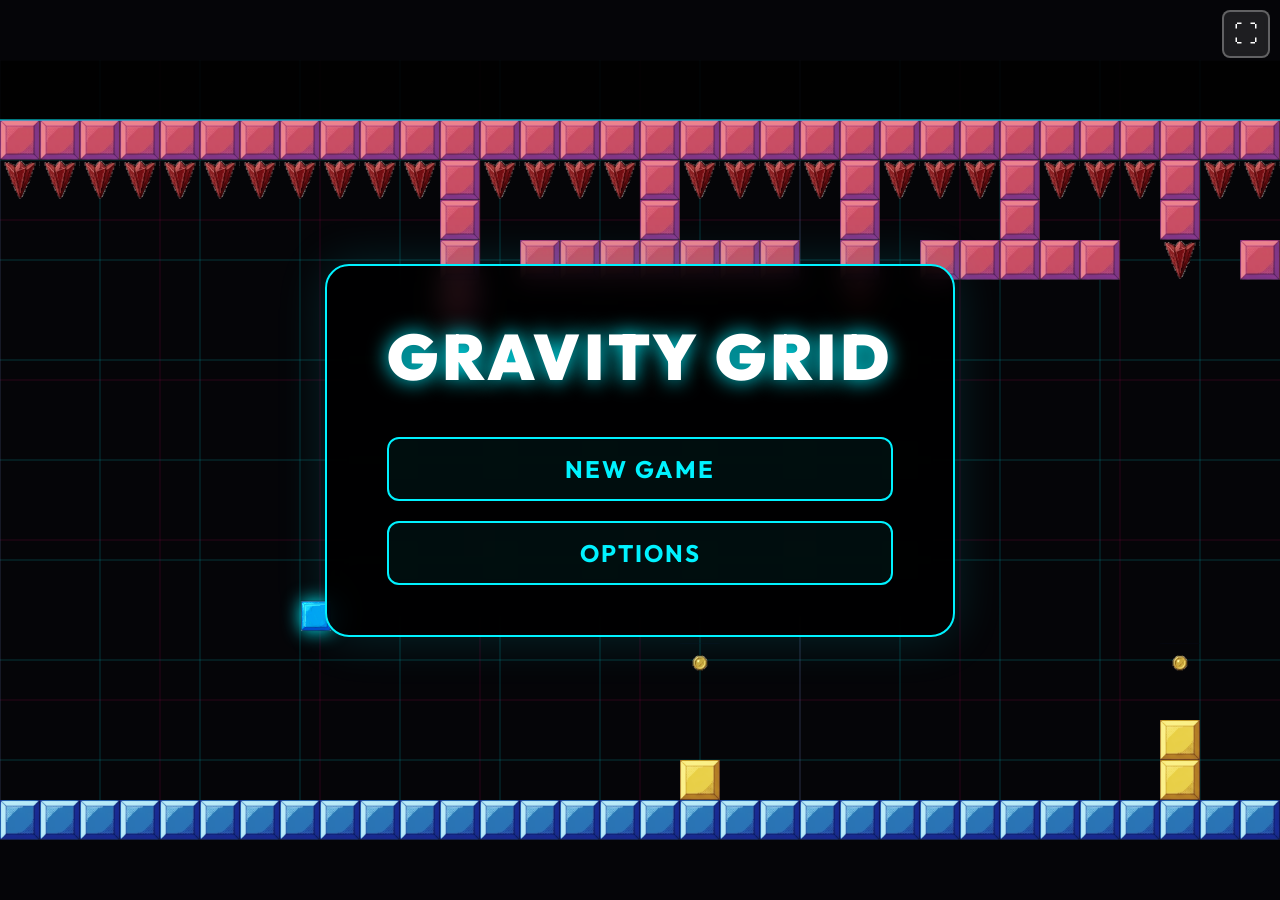
<file: GravityGrid/index.html>
<!DOCTYPE html>
<html lang="en">
<head>
    <meta charset="UTF-8">
    <meta name="viewport" content="width=device-width, initial-scale=1.0, maximum-scale=1.0, user-scalable=no">
    <title>Gravity Grid</title>
    <link rel="stylesheet" href="style.css">
    <link rel="preconnect" href="https://fonts.googleapis.com">
    <link rel="preconnect" href="https://fonts.gstatic.com" crossorigin>
    <link href="https://fonts.googleapis.com/css2?family=Outfit:wght@400;700;900&display=swap" rel="stylesheet">
</head>
<body>
    <canvas id="game-canvas"></canvas>
    
    <div id="ui-layer">
        <button id="btn-fullscreen" class="sys-btn fullscreen-btn">⛶</button>
        <button id="btn-pause" class="sys-btn pause-btn" style="display:none;">⏸ PAUSE</button>

        <div id="main-menu" class="menu-overlay">
            <h1 class="game-title">GRAVITY GRID</h1>
            <button id="btn-resume" class="menu-btn" style="display:none;">RESUME</button>
            <button id="btn-restart-level" class="menu-btn" style="display:none;">RESTART LEVEL</button>
            <button id="btn-restart-game" class="menu-btn">NEW GAME</button>
            <button id="btn-options" class="menu-btn">OPTIONS</button>
        </div>

        <div id="options-menu" class="menu-overlay" style="display:none;">
            <h2 class="menu-title">OPTIONS</h2>
            
            <div class="option-row">
                <label>MUSIC VOLUME</label>
                <input type="range" id="slider-volume" min="0" max="0.5" step="0.01" value="0.15">
            </div>

            <div class="option-row">
                <label>PARTICLES</label>
                <input type="checkbox" id="check-particles" checked>
            </div>

            <div class="option-row">
                <label>SCREEN SHAKE</label>
                <input type="checkbox" id="check-shake" checked>
            </div>

            <button id="btn-options-back" class="menu-btn">BACK</button>
        </div>
    </div>

    <!-- Loading scripts in order -->
    <script src="js/levels.js"></script>
    <script src="js/audio.js"></script>
    <script src="js/game.js"></script>
</body>
</html>
</file>
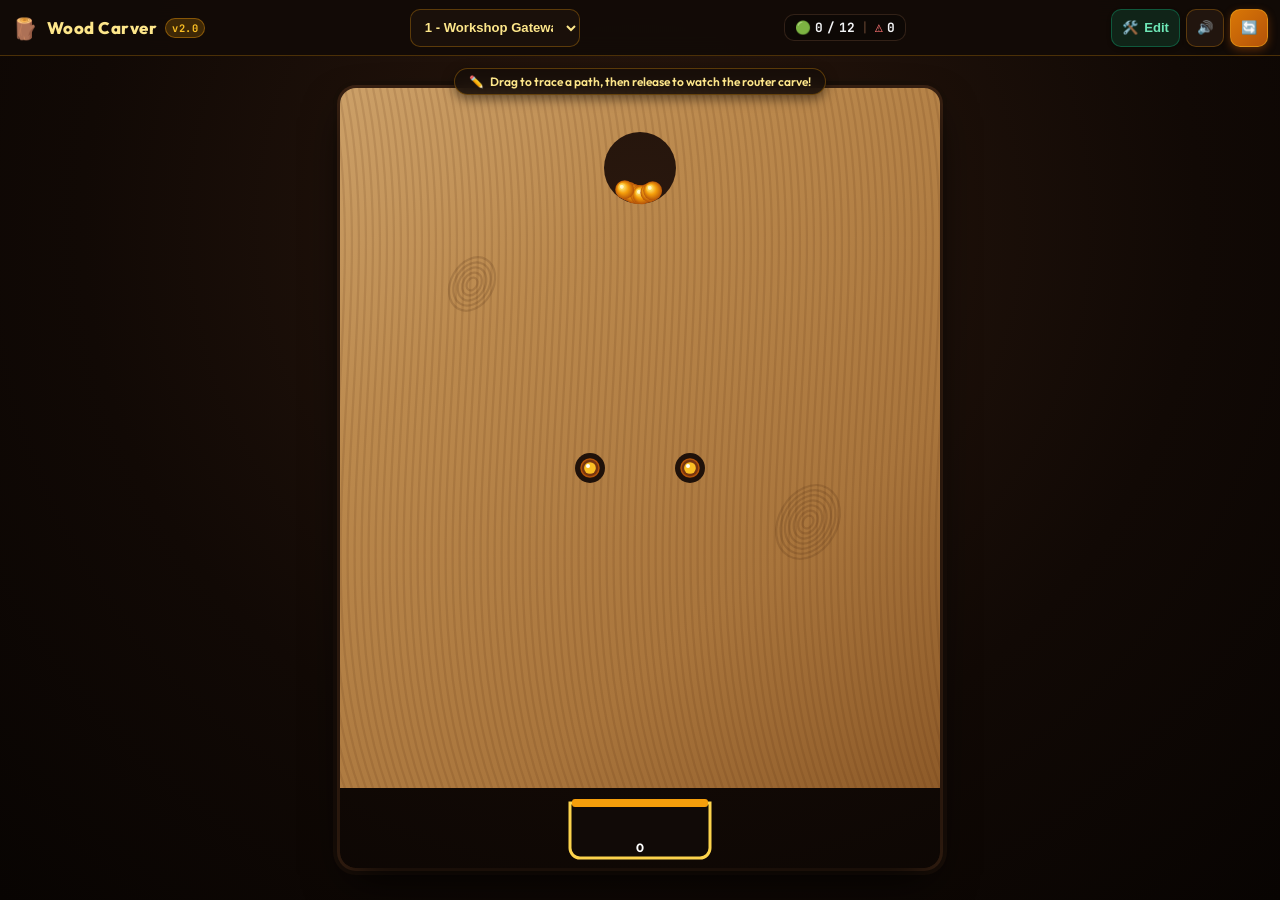
<file: WoodCarver/index.html>
<!DOCTYPE html>
<html lang="en">
<head>
    <meta charset="UTF-8">
    <meta name="viewport" content="width=device-width, initial-scale=1.0, maximum-scale=1.0, user-scalable=no, viewport-fit=cover">
    <meta name="apple-mobile-web-app-capable" content="yes">
    <meta name="apple-mobile-web-app-status-bar-style" content="black-translucent">
    <meta name="mobile-web-app-capable" content="yes">
    <meta name="theme-color" content="#140b06">
    <title>Wood Carver 2.0 - Workshop Marble Odyssey</title>
    
    <!-- Google Font -->
    <link rel="preconnect" href="https://fonts.googleapis.com">
    <link rel="preconnect" href="https://fonts.gstatic.com" crossorigin>
    <link href="https://fonts.googleapis.com/css2?family=Outfit:wght@400;600;700;800;900&family=JetBrains+Mono:wght@500;700&display=swap" rel="stylesheet">

    <style>
        :root {
            --bg-deep: #0e0805;
            --bg-card: rgba(26, 17, 12, 0.94);
            --wood-amber: #f59e0b;
            --wood-amber-light: #fbbf24;
            --wood-amber-dark: #b45309;
            --wood-gold: #d97706;
            --wood-border: rgba(245, 158, 11, 0.25);
            --safe-top: env(safe-area-inset-top, 0px);
            --safe-bottom: env(safe-area-inset-bottom, 0px);
            --safe-left: env(safe-area-inset-left, 0px);
            --safe-right: env(safe-area-inset-right, 0px);
        }

        * {
            box-sizing: border-box;
            margin: 0;
            padding: 0;
            -webkit-tap-highlight-color: transparent;
        }

        html, body {
            width: 100%;
            height: 100%;
            overflow: hidden;
            background-color: var(--bg-deep);
            color: #f3f4f6;
            font-family: 'Outfit', sans-serif;
            user-select: none;
            -webkit-user-select: none;
        }

        body {
            display: flex;
            flex-direction: column;
            background: radial-gradient(circle at 50% 25%, #2a180e 0%, #110905 60%, #080402 100%);
            padding-top: var(--safe-top);
            padding-bottom: var(--safe-bottom);
            padding-left: var(--safe-left);
            padding-right: var(--safe-right);
        }

        /* Top Navigation Header */
        header {
            height: 56px;
            background: rgba(18, 11, 7, 0.95);
            backdrop-filter: blur(12px);
            -webkit-backdrop-filter: blur(12px);
            border-bottom: 1px solid var(--wood-border);
            display: flex;
            align-items: center;
            justify-content: space-between;
            padding: 0 12px;
            z-index: 40;
            flex-shrink: 0;
            gap: 8px;
        }

        .header-title {
            display: flex;
            align-items: center;
            gap: 8px;
            font-size: 1.05rem;
            font-weight: 800;
            letter-spacing: 0.5px;
            color: #fde68a;
            white-space: nowrap;
        }

        .badge-v2 {
            font-size: 0.65rem;
            background: rgba(245, 158, 11, 0.2);
            border: 1px solid rgba(245, 158, 11, 0.4);
            color: #fbbf24;
            padding: 2px 6px;
            border-radius: 999px;
            font-family: 'JetBrains Mono', monospace;
            font-weight: 700;
        }

        /* Controls & Buttons */
        .btn-ui {
            touch-action: manipulation;
            cursor: pointer;
            border: 1px solid rgba(245, 158, 11, 0.28);
            background: rgba(36, 23, 16, 0.9);
            color: #fde68a;
            border-radius: 10px;
            height: 38px;
            min-width: 38px;
            padding: 0 10px;
            display: inline-flex;
            align-items: center;
            justify-content: center;
            gap: 6px;
            font-size: 0.82rem;
            font-weight: 700;
            transition: transform 0.08s ease, background-color 0.15s ease, border-color 0.15s ease;
            box-shadow: 0 2px 4px rgba(0,0,0,0.3);
        }

        .btn-ui:active {
            transform: scale(0.94);
            background: rgba(58, 36, 24, 0.95);
            border-color: var(--wood-amber);
        }

        .btn-primary {
            background: linear-gradient(135deg, #d97706 0%, #b45309 100%);
            border-color: rgba(251, 191, 36, 0.4);
            color: #ffffff;
            box-shadow: 0 3px 8px rgba(180, 83, 9, 0.45);
        }

        .btn-primary:active {
            background: linear-gradient(135deg, #b45309 0%, #92400e 100%);
        }

        .btn-mode {
            background: rgba(16, 185, 129, 0.15);
            border-color: rgba(16, 185, 129, 0.35);
            color: #6ee7b7;
        }

        .btn-mode.editor-active {
            background: rgba(245, 158, 11, 0.25);
            border-color: rgba(245, 158, 11, 0.6);
            color: #fef08a;
        }

        .hud-stats {
            display: flex;
            align-items: center;
            gap: 6px;
            background: rgba(14, 9, 6, 0.85);
            border: 1px solid rgba(75, 50, 35, 0.6);
            border-radius: 10px;
            padding: 4px 10px;
            font-size: 0.8rem;
            font-weight: 700;
            font-family: 'JetBrains Mono', monospace;
        }

        .hud-stat-item {
            display: inline-flex;
            align-items: center;
            gap: 4px;
        }

        /* Level Selector Dropdown */
        .level-select {
            background: rgba(28, 17, 11, 0.95);
            border: 1px solid rgba(245, 158, 11, 0.3);
            color: #fde68a;
            border-radius: 10px;
            height: 38px;
            padding: 0 10px;
            font-size: 0.82rem;
            font-weight: 700;
            outline: none;
            cursor: pointer;
            max-width: 170px;
            touch-action: manipulation;
        }

        /* Main Workspace Container */
        main {
            flex: 1;
            position: relative;
            display: flex;
            align-items: center;
            justify-content: center;
            overflow: hidden;
            width: 100%;
            height: calc(100% - 56px);
            padding: 6px;
        }

        #canvas-wrapper {
            position: relative;
            width: 100%;
            height: 100%;
            display: flex;
            align-items: center;
            justify-content: center;
        }

        #game-canvas {
            display: block;
            border-radius: 16px;
            box-shadow: 0 18px 45px -10px rgba(0, 0, 0, 0.9), 
                        0 0 0 3px #3a2213, 
                        0 0 0 7px #1a0f08;
            touch-action: none; /* Pointer events handled manually with capture */
            max-width: 100%;
            max-height: 100%;
            object-fit: contain;
            cursor: crosshair;
        }

        /* Editor Toolbar Drawer (Bottom or Float) */
        #editor-bar {
            position: absolute;
            bottom: 12px;
            left: 50%;
            transform: translateX(-50%);
            background: rgba(22, 14, 9, 0.95);
            border: 1px solid rgba(245, 158, 11, 0.4);
            border-radius: 16px;
            padding: 8px 12px;
            display: flex;
            align-items: center;
            gap: 8px;
            z-index: 50;
            box-shadow: 0 12px 30px rgba(0, 0, 0, 0.8);
            backdrop-filter: blur(14px);
            max-width: 96%;
            overflow-x: auto;
            touch-action: pan-x;
        }

        .editor-tool-btn {
            touch-action: manipulation;
            cursor: pointer;
            border: 1px solid rgba(120, 80, 50, 0.4);
            background: rgba(38, 24, 16, 0.9);
            color: #d1d5db;
            border-radius: 10px;
            min-width: 44px;
            height: 44px;
            display: flex;
            flex-direction: column;
            align-items: center;
            justify-content: center;
            gap: 2px;
            font-size: 0.65rem;
            font-weight: 700;
            transition: all 0.15s ease;
            white-space: nowrap;
            padding: 0 6px;
        }

        .editor-tool-btn:active, .editor-tool-btn.active {
            background: rgba(245, 158, 11, 0.28);
            border-color: var(--wood-amber-light);
            color: #fef08a;
            transform: scale(0.96);
        }

        .tool-icon {
            font-size: 1.15rem;
            line-height: 1;
        }

        /* Modals (Win, Export/Import, Editor Settings) */
        .modal-overlay {
            position: fixed;
            inset: 0;
            background: rgba(0, 0, 0, 0.78);
            backdrop-filter: blur(8px);
            display: flex;
            align-items: center;
            justify-content: center;
            z-index: 100;
            padding: 16px;
            opacity: 0;
            pointer-events: none;
            transition: opacity 0.25s ease;
        }

        .modal-overlay.open {
            opacity: 1;
            pointer-events: auto;
        }

        .modal-card {
            background: linear-gradient(165deg, #241710 0%, #140c07 100%);
            border: 1px solid rgba(245, 158, 11, 0.4);
            border-radius: 20px;
            padding: 24px;
            width: 100%;
            max-width: 460px;
            box-shadow: 0 25px 60px rgba(0, 0, 0, 0.9);
            text-align: center;
            transform: translateY(12px) scale(0.96);
            transition: transform 0.25s cubic-bezier(0.34, 1.56, 0.64, 1);
        }

        .modal-overlay.open .modal-card {
            transform: translateY(0) scale(1);
        }

        .modal-title {
            font-size: 1.4rem;
            font-weight: 900;
            color: #fef08a;
            margin-bottom: 6px;
        }

        .modal-subtitle {
            font-size: 0.85rem;
            color: #d1d5db;
            margin-bottom: 18px;
        }

        .stat-grid {
            display: grid;
            grid-template-columns: 1fr 1fr;
            gap: 10px;
            margin-bottom: 20px;
        }

        .stat-box {
            background: rgba(14, 9, 6, 0.6);
            border: 1px solid rgba(245, 158, 11, 0.2);
            border-radius: 12px;
            padding: 10px;
        }

        .stat-box-label {
            font-size: 0.7rem;
            color: #9ca3af;
            text-transform: uppercase;
            letter-spacing: 0.5px;
        }

        .stat-box-val {
            font-size: 1.35rem;
            font-weight: 800;
            color: #34d399;
            font-family: 'JetBrains Mono', monospace;
        }

        .modal-actions {
            display: flex;
            gap: 10px;
        }

        .modal-actions .btn-ui {
            flex: 1;
            height: 44px;
            font-size: 0.92rem;
        }

        /* Code/JSON Export Area */
        .code-preview {
            width: 100%;
            height: 180px;
            background: #090503;
            border: 1px solid rgba(245, 158, 11, 0.3);
            border-radius: 10px;
            color: #a7f3d0;
            font-family: 'JetBrains Mono', monospace;
            font-size: 0.72rem;
            padding: 10px;
            resize: none;
            outline: none;
            margin-bottom: 14px;
            user-select: text;
            -webkit-user-select: text;
            text-align: left;
        }

        /* Notice Banner */
        .banner-guide {
            position: absolute;
            top: 12px;
            background: rgba(22, 14, 9, 0.85);
            border: 1px solid rgba(245, 158, 11, 0.3);
            border-radius: 999px;
            padding: 5px 14px;
            font-size: 0.75rem;
            font-weight: 600;
            color: #fde68a;
            pointer-events: none;
            display: flex;
            align-items: center;
            gap: 6px;
            box-shadow: 0 4px 12px rgba(0,0,0,0.5);
            backdrop-filter: blur(8px);
            z-index: 30;
            transition: opacity 0.3s ease;
        }

        /* Hide elements dynamically */
        .hidden {
            display: none !important;
        }

        @media (max-width: 540px) {
            header {
                padding: 0 8px;
            }
            .header-title span.text {
                display: none;
            }
            .level-select {
                max-width: 125px;
                font-size: 0.75rem;
            }
            .btn-ui {
                padding: 0 8px;
                font-size: 0.75rem;
            }
        }
    </style>
</head>
<body>

    <!-- TOP HEADER / NAV -->
    <header>
        <div class="header-title">
            <span style="font-size: 1.3rem;">🪵</span>
            <span class="text">Wood Carver</span>
            <span class="badge-v2">v2.0</span>
        </div>

        <!-- Level Selector -->
        <select id="level-select" class="level-select">
            <!-- Populated dynamically via JS -->
        </select>

        <!-- Live Score Display -->
        <div class="hud-stats">
            <div class="hud-stat-item" title="Marbles collected">
                <span style="color:#34d399;">🟢</span>
                <span id="hud-score">0</span>/<span id="hud-total">0</span>
            </div>
            <span style="color:#4b3223;">|</span>
            <div class="hud-stat-item" title="Marbles lost">
                <span style="color:#f87171;">⚠️</span>
                <span id="hud-lost">0</span>
            </div>
        </div>

        <!-- Buttons: Editor Mode Toggle, Sound, Reset -->
        <div style="display:flex; gap:6px; align-items:center;">
            <button id="btn-mode-toggle" class="btn-ui btn-mode" title="Toggle Level Editor">
                <span id="mode-icon">🛠️</span>
                <span id="mode-label">Edit</span>
            </button>
            <button id="btn-sound" class="btn-ui" title="Toggle Audio">
                <span id="sound-icon">🔊</span>
            </button>
            <button id="btn-restart" class="btn-ui btn-primary" title="Restart Level">
                <span>🔄</span>
            </button>
        </div>
    </header>

    <!-- MAIN GAME WORKSPACE -->
    <main>
        <div id="guide-banner" class="banner-guide">
            <span>✏️</span> Drag to trace a path, then release to watch the router carve!
        </div>

        <div id="canvas-wrapper">
            <canvas id="game-canvas" width="600" height="780"></canvas>
        </div>

        <!-- LEVEL EDITOR TOOLBAR (Only shown in Editor Mode) -->
        <div id="editor-bar" class="hidden">
            <button class="editor-tool-btn active" data-tool="pocket" title="Place Marble Pocket">
                <span class="tool-icon">📌</span>
                <span>Pocket</span>
            </button>
            <button class="editor-tool-btn" data-tool="bucket" title="Place Destination Bucket">
                <span class="tool-icon">📥</span>
                <span>Bucket</span>
            </button>
            <button class="editor-tool-btn" data-tool="sorter" title="Place Color Sorter">
                <span class="tool-icon">🔀</span>
                <span>Sorter</span>
            </button>
            <button class="editor-tool-btn" data-tool="conveyor" title="Place Lift Conveyor Elevator">
                <span class="tool-icon">🏗️</span>
                <span>Lift</span>
            </button>
            <button class="editor-tool-btn" data-tool="peg" title="Place Pachinko Wooden Pegs">
                <span class="tool-icon">🪵</span>
                <span>Peg</span>
            </button>
            <button class="editor-tool-btn" data-tool="bumper" title="Place Bouncy Rubber Bumper">
                <span class="tool-icon">🟡</span>
                <span>Bumper</span>
            </button>
            <button class="editor-tool-btn" data-tool="spinner" title="Place Rotating Turnstile">
                <span class="tool-icon">⚙️</span>
                <span>Spinner</span>
            </button>
            <button class="editor-tool-btn" data-tool="tnt" title="Place Touch-Sensitive TNT Block">
                <span class="tool-icon">🧨</span>
                <span>TNT</span>
            </button>
            <button class="editor-tool-btn" data-tool="erase" title="Eraser / Delete Item">
                <span class="tool-icon">❌</span>
                <span>Erase</span>
            </button>

            <div style="height:28px; width:1px; background:rgba(245,158,11,0.25); margin:0 4px;"></div>

            <button id="btn-export-code" class="btn-ui" style="height:44px;" title="Export Level Code / JSON">
                <span>📋 Export</span>
            </button>
            <button id="btn-import-code" class="btn-ui" style="height:44px;" title="Import Level Code">
                <span>📥 Import</span>
            </button>
            <button id="btn-test-level" class="btn-ui btn-primary" style="height:44px;" title="Test Level Run">
                <span>▶️ Playtest</span>
            </button>
        </div>
    </main>

    <!-- WIN STAGE MODAL -->
    <div id="modal-win" class="modal-overlay">
        <div class="modal-card">
            <div style="font-size:3rem; margin-bottom: 6px;">🏆</div>
            <h2 class="modal-title">Stage Complete!</h2>
            <p id="win-message" class="modal-subtitle">Superb woodworking! All marbles routed smoothly.</p>

            <div class="stat-grid">
                <div class="stat-box">
                    <div class="stat-box-label">Accuracy</div>
                    <div id="win-accuracy" class="stat-box-val">100%</div>
                </div>
                <div class="stat-box">
                    <div class="stat-box-label">Marbles Routed</div>
                    <div id="win-collected" class="stat-box-val">12/12</div>
                </div>
            </div>

            <div class="modal-actions">
                <button id="btn-modal-retry" class="btn-ui">
                    <span>🔄 Retry</span>
                </button>
                <button id="btn-modal-next" class="btn-ui btn-primary">
                    <span>Next Level ➔</span>
                </button>
            </div>
        </div>
    </div>

    <!-- EXPORT / IMPORT JSON MODAL -->
    <div id="modal-json" class="modal-overlay">
        <div class="modal-card">
            <h2 id="modal-json-title" class="modal-title">Level Code & JSON</h2>
            <p class="modal-subtitle" id="modal-json-sub">
                Copy this code to paste into <code>BUILTIN_LEVELS</code> in your file, or share with friends!
            </p>

            <textarea id="json-text-area" class="code-preview" spellcheck="false"></textarea>

            <div class="modal-actions">
                <button id="btn-json-copy" class="btn-ui btn-primary">
                    <span>📋 Copy to Clipboard</span>
                </button>
                <button id="btn-json-apply" class="btn-ui hidden">
                    <span>Load Level</span>
                </button>
                <button id="btn-json-close" class="btn-ui">
                    <span>Close</span>
                </button>
            </div>
        </div>
    </div>

    <!-- MAIN JAVASCRIPT GAME ENGINE -->
    <script>
        /* ==========================================================================
           1. BUILT-IN LEVELS (EASILY EXTENDABLE & PASTABLE)
           ==========================================================================
           HOW TO ADD NEW LEVELS:
           Simply design your level in the Editor, click "Export", and paste the resulting
           object below into this BUILTIN_LEVELS array!
        */
        const COLOR_PALETTE = {
            gold:     { id: 'gold',     name: 'Gold',     main: '#f59e0b', dark: '#b45309', light: '#fef08a', rim: '#fcd34d' },
            ruby:     { id: 'ruby',     name: 'Ruby',     main: '#ef4444', dark: '#991b1b', light: '#fca5a5', rim: '#f87171' },
            emerald:  { id: 'emerald',  name: 'Emerald',  main: '#10b981', dark: '#065f46', light: '#6ee7b7', rim: '#34d399' },
            sapphire: { id: 'sapphire', name: 'Sapphire', main: '#3b82f6', dark: '#1e40af', light: '#93c5fd', rim: '#60a5fa' }
        };

        const BUILTIN_LEVELS = [
            {
                id: 1,
                name: "1 - Workshop Gateway",
                description: "Carve a smooth curving channel down to the golden bin.",
                buckets: [
                    { x: 230, y: 715, width: 140, height: 55, color: 'gold' }
                ],
                pockets: [
                    { x: 300, y: 80, radius: 36, count: 12, color: 'gold' }
                ],
                sorters: [],
                conveyors: [],
                pegs: [
                    { x: 250, y: 380, r: 9 }, { x: 350, y: 380, r: 9 }
                ],
                bumpers: [],
                spinners: [],
                tnts: [],
                cuts: []
            },
            {
                id: 2,
                name: "2 - Lift Conveyor Ascender",
                description: "Marbles on the right drop into the elevator and return to the top!",
                buckets: [
                    { x: 70, y: 715, width: 110, height: 55, color: 'ruby' },
                    { x: 420, y: 715, width: 110, height: 55, color: 'gold' }
                ],
                pockets: [
                    { x: 180, y: 90, radius: 32, count: 8, color: 'ruby' },
                    { x: 450, y: 320, radius: 30, count: 8, color: 'gold' }
                ],
                sorters: [],
                conveyors: [
                    // Lift conveyor on right side: intake at bottom right (x:510, y:660), height: 490
                    { x: 535, intakeY: 670, height: 490, width: 44, speed: 2.5 }
                ],
                pegs: [
                    { x: 180, y: 360, r: 9 }, { x: 240, y: 360, r: 9 }
                ],
                bumpers: [
                    { x: 210, y: 460, radius: 20, force: 4.8 }
                ],
                spinners: [],
                tnts: [],
                cuts: [
                    { x: 300, y: 250, w: 30, h: 180 }
                ]
            },
            {
                id: 3,
                name: "3 - Pachinko & Color Splitter",
                description: "Navigate pegs and the dual sorting gate.",
                buckets: [
                    { x: 60, y: 715, width: 100, height: 55, color: 'gold' },
                    { x: 440, y: 715, width: 100, height: 55, color: 'emerald' }
                ],
                pockets: [
                    { x: 250, y: 70, radius: 28, count: 7, color: 'gold' },
                    { x: 350, y: 70, radius: 28, count: 7, color: 'emerald' }
                ],
                sorters: [
                    { x: 300, y: 360, left: 'gold', right: 'emerald' }
                ],
                conveyors: [],
                pegs: [
                    { x: 220, y: 180, r: 8 }, { x: 300, y: 180, r: 8 }, { x: 380, y: 180, r: 8 },
                    { x: 260, y: 230, r: 8 }, { x: 340, y: 230, r: 8 },
                    { x: 180, y: 500, r: 8 }, { x: 420, y: 500, r: 8 }
                ],
                bumpers: [
                    { x: 120, y: 440, radius: 22, force: 4.5 },
                    { x: 480, y: 440, radius: 22, force: 4.5 }
                ],
                spinners: [],
                tnts: [],
                cuts: []
            },
            {
                id: 4,
                name: "4 - TNT Blast Junction",
                description: "Strike the touch-sensitive TNT blocks to blast open blocked channels!",
                buckets: [
                    { x: 50, y: 715, width: 90, height: 55, color: 'gold' },
                    { x: 255, y: 715, width: 90, height: 55, color: 'ruby' },
                    { x: 460, y: 715, width: 90, height: 55, color: 'sapphire' }
                ],
                pockets: [
                    { x: 300, y: 70, radius: 36, count: 12, color: 'ruby' },
                    { x: 100, y: 100, radius: 28, count: 6, color: 'gold' },
                    { x: 500, y: 100, radius: 28, count: 6, color: 'sapphire' }
                ],
                sorters: [],
                conveyors: [],
                pegs: [
                    { x: 300, y: 260, r: 9 }
                ],
                bumpers: [],
                spinners: [
                    { x: 300, y: 480, radius: 32 }
                ],
                tnts: [
                    { x: 210, y: 340, radius: 22, blastRadius: 65 },
                    { x: 390, y: 340, radius: 22, blastRadius: 65 }
                ],
                cuts: [
                    { x: 300, y: 340, w: 90, h: 30 }
                ]
            },
            {
                id: 5,
                name: "5 - The Grand Pinwheel & Lift",
                description: "Full workshop mastery with conveyor elevator, spinners, and 3 colors.",
                buckets: [
                    { x: 50, y: 715, width: 90, height: 55, color: 'emerald' },
                    { x: 255, y: 715, width: 90, height: 55, color: 'gold' },
                    { x: 420, y: 715, width: 90, height: 55, color: 'ruby' }
                ],
                pockets: [
                    { x: 180, y: 70, radius: 30, count: 6, color: 'emerald' },
                    { x: 420, y: 70, radius: 30, count: 6, color: 'ruby' },
                    { x: 300, y: 460, radius: 28, count: 6, color: 'gold' }
                ],
                sorters: [
                    { x: 300, y: 260, left: 'emerald', right: 'ruby', center: 'gold' }
                ],
                conveyors: [
                    { x: 540, intakeY: 660, height: 520, width: 44, speed: 2.8 }
                ],
                pegs: [
                    { x: 150, y: 400, r: 8 }, { x: 450, y: 400, r: 8 }
                ],
                bumpers: [
                    { x: 300, y: 620, radius: 24, force: 5.0 }
                ],
                spinners: [
                    { x: 160, y: 520, radius: 28 },
                    { x: 440, y: 520, radius: 28 }
                ],
                tnts: [
                    { x: 300, y: 360, radius: 20, blastRadius: 60 }
                ],
                cuts: []
            }
        ];

        /* ==========================================================================
           2. SOUND ENGINE (PROCEDURAL WEB AUDIO - ZERO ASSETS)
           ========================================================================== */
        class ProceduralSoundEngine {
            constructor() {
                this.ctx = null;
                this.routerOsc = null;
                this.routerGain = null;
                this.routerFilter = null;
                this.conveyorOsc = null;
                this.conveyorGain = null;
                this.isMuted = false;
            }

            init() {
                if (!this.ctx) {
                    const AudioCtx = window.AudioContext || window.webkitAudioContext;
                    if (AudioCtx) this.ctx = new AudioCtx();
                }
                if (this.ctx && this.ctx.state === 'suspended') {
                    this.ctx.resume();
                }
            }

            // Router Chisel Hum
            startRouter() {
                if (this.isMuted || !this.ctx || this.routerOsc) return;
                try {
                    this.routerOsc = this.ctx.createOscillator();
                    this.routerOsc.type = 'sawtooth';
                    this.routerOsc.frequency.setValueAtTime(105, this.ctx.currentTime);
                    
                    this.routerFilter = this.ctx.createBiquadFilter();
                    this.routerFilter.type = 'lowpass';
                    this.routerFilter.frequency.setValueAtTime(1200, this.ctx.currentTime);

                    this.routerGain = this.ctx.createGain();
                    this.routerGain.gain.setValueAtTime(0.01, this.ctx.currentTime);
                    this.routerGain.gain.linearRampToValueAtTime(0.09, this.ctx.currentTime + 0.08);

                    this.routerOsc.connect(this.routerFilter);
                    this.routerFilter.connect(this.routerGain);
                    this.routerGain.connect(this.ctx.destination);
                    this.routerOsc.start();
                } catch(e){}
            }

            stopRouter() {
                if (this.routerOsc && this.routerGain && this.ctx) {
                    try {
                        this.routerGain.gain.cancelScheduledValues(this.ctx.currentTime);
                        this.routerGain.gain.linearRampToValueAtTime(0, this.ctx.currentTime + 0.1);
                        this.routerOsc.stop(this.ctx.currentTime + 0.12);
                    } catch(e){}
                    this.routerOsc = null;
                }
            }

            playChipSound() {
                if (this.isMuted || !this.ctx) return;
                try {
                    const buf = this.ctx.createBuffer(1, this.ctx.sampleRate * 0.03, this.ctx.sampleRate);
                    const data = buf.getChannelData(0);
                    for (let i = 0; i < data.length; i++) {
                        data[i] = (Math.random() * 2 - 1) * Math.exp(-i / (data.length * 0.25));
                    }
                    const src = this.ctx.createBufferSource();
                    src.buffer = buf;
                    const filter = this.ctx.createBiquadFilter();
                    filter.type = 'bandpass';
                    filter.frequency.value = 1100 + Math.random() * 400;
                    filter.Q.value = 3;
                    const gain = this.ctx.createGain();
                    gain.gain.setValueAtTime(0.045, this.ctx.currentTime);
                    src.connect(filter);
                    filter.connect(gain);
                    gain.connect(this.ctx.destination);
                    src.start();
                } catch(e){}
            }

            playClack(vol = 0.1, pitchMod = 1.0) {
                if (this.isMuted || !this.ctx) return;
                try {
                    const osc = this.ctx.createOscillator();
                    const gain = this.ctx.createGain();
                    osc.type = 'sine';
                    const baseFreq = (1400 + Math.random() * 300) * pitchMod;
                    osc.frequency.setValueAtTime(baseFreq, this.ctx.currentTime);
                    osc.frequency.exponentialRampToValueAtTime(260 * pitchMod, this.ctx.currentTime + 0.03);
                    gain.gain.setValueAtTime(Math.min(0.2, vol), this.ctx.currentTime);
                    gain.gain.exponentialRampToValueAtTime(0.001, this.ctx.currentTime + 0.03);
                    osc.connect(gain);
                    gain.connect(this.ctx.destination);
                    osc.start();
                    osc.stop(this.ctx.currentTime + 0.03);
                } catch(e){}
            }

            playPegClink() {
                this.playClack(0.14, 1.35);
            }

            playBumperBounce() {
                if (this.isMuted || !this.ctx) return;
                try {
                    const osc = this.ctx.createOscillator();
                    const gain = this.ctx.createGain();
                    osc.type = 'triangle';
                    osc.frequency.setValueAtTime(320, this.ctx.currentTime);
                    osc.frequency.exponentialRampToValueAtTime(650, this.ctx.currentTime + 0.08);
                    gain.gain.setValueAtTime(0.18, this.ctx.currentTime);
                    gain.gain.exponentialRampToValueAtTime(0.001, this.ctx.currentTime + 0.12);
                    osc.connect(gain);
                    gain.connect(this.ctx.destination);
                    osc.start();
                    osc.stop(this.ctx.currentTime + 0.12);
                } catch(e){}
            }

            playTntExplode() {
                if (this.isMuted || !this.ctx) return;
                try {
                    // Deep explosion sound
                    const osc = this.ctx.createOscillator();
                    const gain = this.ctx.createGain();
                    osc.type = 'sawtooth';
                    osc.frequency.setValueAtTime(140, this.ctx.currentTime);
                    osc.frequency.exponentialRampToValueAtTime(30, this.ctx.currentTime + 0.45);
                    gain.gain.setValueAtTime(0.35, this.ctx.currentTime);
                    gain.gain.exponentialRampToValueAtTime(0.001, this.ctx.currentTime + 0.45);
                    osc.connect(gain);
                    gain.connect(this.ctx.destination);
                    osc.start();
                    osc.stop(this.ctx.currentTime + 0.45);

                    // Explosion noise crackle
                    const buf = this.ctx.createBuffer(1, this.ctx.sampleRate * 0.4, this.ctx.sampleRate);
                    const data = buf.getChannelData(0);
                    for (let i = 0; i < data.length; i++) {
                        data[i] = (Math.random() * 2 - 1) * Math.exp(-i / (data.length * 0.3));
                    }
                    const src = this.ctx.createBufferSource();
                    src.buffer = buf;
                    const noiseGain = this.ctx.createGain();
                    noiseGain.gain.setValueAtTime(0.25, this.ctx.currentTime);
                    noiseGain.gain.exponentialRampToValueAtTime(0.001, this.ctx.currentTime + 0.4);
                    src.connect(noiseGain);
                    noiseGain.connect(this.ctx.destination);
                    src.start();
                } catch(e){}
            }

            playConveyorHum() {
                if (this.isMuted || !this.ctx || this.conveyorOsc) return;
                try {
                    this.conveyorOsc = this.ctx.createOscillator();
                    this.conveyorOsc.type = 'triangle';
                    this.conveyorOsc.frequency.setValueAtTime(60, this.ctx.currentTime);
                    this.conveyorGain = this.ctx.createGain();
                    this.conveyorGain.gain.setValueAtTime(0.03, this.ctx.currentTime);
                    this.conveyorOsc.connect(this.conveyorGain);
                    this.conveyorGain.connect(this.ctx.destination);
                    this.conveyorOsc.start();
                } catch(e){}
            }

            stopConveyorHum() {
                if (this.conveyorOsc && this.conveyorGain && this.ctx) {
                    try {
                        this.conveyorOsc.stop();
                    } catch(e){}
                    this.conveyorOsc = null;
                }
            }

            playBucketScore(correct = true) {
                if (this.isMuted || !this.ctx) return;
                try {
                    const osc = this.ctx.createOscillator();
                    const gain = this.ctx.createGain();
                    osc.type = correct ? 'triangle' : 'sawtooth';
                    osc.frequency.setValueAtTime(correct ? 523.25 : 180, this.ctx.currentTime);
                    osc.frequency.exponentialRampToValueAtTime(correct ? 1046.5 : 90, this.ctx.currentTime + 0.16);
                    gain.gain.setValueAtTime(0.18, this.ctx.currentTime);
                    gain.gain.exponentialRampToValueAtTime(0.001, this.ctx.currentTime + 0.16);
                    osc.connect(gain);
                    gain.connect(this.ctx.destination);
                    osc.start();
                    osc.stop(this.ctx.currentTime + 0.16);
                } catch(e){}
            }

            playWinChime() {
                if (this.isMuted || !this.ctx) return;
                const notes = [523.25, 659.25, 783.99, 1046.50, 1318.51];
                notes.forEach((f, idx) => {
                    try {
                        const osc = this.ctx.createOscillator();
                        const gain = this.ctx.createGain();
                        osc.type = 'sine';
                        osc.frequency.value = f;
                        const start = this.ctx.currentTime + idx * 0.08;
                        gain.gain.setValueAtTime(0.15, start);
                        gain.gain.exponentialRampToValueAtTime(0.001, start + 0.35);
                        osc.connect(gain);
                        gain.connect(this.ctx.destination);
                        osc.start(start);
                        osc.stop(start + 0.35);
                    } catch(e){}
                });
            }
        }

        const sound = new ProceduralSoundEngine();

        /* ==========================================================================
           3. CANVAS SETUP & TEXTURE GENERATION
           ========================================================================== */
        const canvas = document.getElementById('game-canvas');
        const ctx = canvas.getContext('2d');

        const CANVAS_WIDTH = 600;
        const CANVAS_HEIGHT = 780;
        const WOOD_MAX_Y = 700;

        const GRID_COLS = CANVAS_WIDTH;
        const GRID_ROWS = CANVAS_HEIGHT;
        const WOOD_MAX_ROW = WOOD_MAX_Y;

        const CELL_AIR = 0;
        const CELL_WOOD = 1;

        let woodGrid = new Uint8Array(GRID_COLS * GRID_ROWS);
        let woodTextureCanvas = null;
        let woodLayerCanvas = null;
        let woodLayerCtx = null;

        function createWoodTexture() {
            woodTextureCanvas = document.createElement('canvas');
            woodTextureCanvas.width = CANVAS_WIDTH;
            woodTextureCanvas.height = WOOD_MAX_Y;
            const wCtx = woodTextureCanvas.getContext('2d');

            // Rich warm walnut / oak gradient
            const grad = wCtx.createLinearGradient(0, 0, CANVAS_WIDTH, WOOD_MAX_Y);
            grad.addColorStop(0, '#cca068');
            grad.addColorStop(0.3, '#bb894d');
            grad.addColorStop(0.7, '#a9753c');
            grad.addColorStop(1, '#8e5b29');
            wCtx.fillStyle = grad;
            wCtx.fillRect(0, 0, CANVAS_WIDTH, WOOD_MAX_Y);

            // Wood grain curving lines
            wCtx.lineWidth = 2.2;
            for (let i = -100; i < CANVAS_WIDTH + 100; i += 7) {
                wCtx.strokeStyle = 'rgba(75, 36, 12, 0.12)';
                wCtx.beginPath();
                wCtx.moveTo(i, 0);
                wCtx.bezierCurveTo(i + 45, WOOD_MAX_Y * 0.3, i - 40, WOOD_MAX_Y * 0.7, i + 35, WOOD_MAX_Y);
                wCtx.stroke();
            }

            // Natural knots
            const knots = [
                { x: CANVAS_WIDTH * 0.22, y: WOOD_MAX_Y * 0.28, r: 24 },
                { x: CANVAS_WIDTH * 0.78, y: WOOD_MAX_Y * 0.62, r: 30 }
            ];
            knots.forEach(k => {
                wCtx.strokeStyle = 'rgba(60, 26, 8, 0.16)';
                for (let r = 5; r < k.r; r += 4) {
                    wCtx.beginPath();
                    wCtx.ellipse(k.x, k.y, r, r * 1.35, Math.PI / 6, 0, Math.PI * 2);
                    wCtx.stroke();
                }
            });

            woodLayerCanvas = document.createElement('canvas');
            woodLayerCanvas.width = CANVAS_WIDTH;
            woodLayerCanvas.height = WOOD_MAX_Y;
            woodLayerCtx = woodLayerCanvas.getContext('2d');
            resetWoodLayer();
        }

        function resetWoodLayer() {
            if (!woodLayerCtx) return;
            woodLayerCtx.globalCompositeOperation = 'source-over';
            woodLayerCtx.clearRect(0, 0, CANVAS_WIDTH, WOOD_MAX_Y);
            woodLayerCtx.drawImage(woodTextureCanvas, 0, 0);
        }

        /* ==========================================================================
           4. GAME ENTITIES & PHYSICS CLASSES
           ========================================================================== */
        
        // MARBLE
        class Marble {
            constructor(x, y, radius, colorKey) {
                this.x = x;
                this.y = y;
                this.vx = (Math.random() - 0.5) * 0.6;
                this.vy = 0;
                this.radius = radius || 9.5;
                this.colorKey = colorKey;
                this.color = COLOR_PALETTE[colorKey] || COLOR_PALETTE.gold;
                this.inBucket = false;
                this.isLost = false;
                this.inConveyor = false;
                this.cooldownSorter = 0;
                this.stuckFrames = 0;
            }

            update(gravityVal, bounceVal) {
                if (this.inBucket || this.isLost || this.inConveyor) return;

                if (this.cooldownSorter > 0) this.cooldownSorter--;

                this.vy += gravityVal;

                // Sub-step movement for crisp collision resolution
                const SUB_STEPS = 4;
                const dtX = this.vx / SUB_STEPS;
                const dtY = this.vy / SUB_STEPS;

                for (let step = 0; step < SUB_STEPS; step++) {
                    this.x += dtX;
                    this.y += dtY;
                    if (this.y - this.radius < WOOD_MAX_Y) {
                        this.resolveWoodCollision(bounceVal);
                    }
                }

                // Air resistance
                this.vx *= 0.996;
                this.vy *= 0.998;

                // Marble un-jamming nudge if trapped
                if (Math.abs(this.vx) < 0.05 && Math.abs(this.vy) < 0.05) {
                    this.stuckFrames++;
                    if (this.stuckFrames > 20) {
                        this.vx += (Math.random() - 0.5) * 0.7;
                        this.vy += 0.35 + Math.random() * 0.2;
                        this.stuckFrames = 0;
                    }
                } else {
                    this.stuckFrames = 0;
                }

                // Wall bounds
                if (this.x - this.radius < 0) {
                    this.x = this.radius;
                    this.vx = Math.abs(this.vx) * bounceVal;
                } else if (this.x + this.radius > CANVAS_WIDTH) {
                    this.x = CANVAS_WIDTH - this.radius;
                    this.vx = -Math.abs(this.vx) * bounceVal;
                }

                // Check interactions with obstacles
                activePegs.forEach(peg => peg.interact(this, bounceVal));
                activeBumpers.forEach(bumper => bumper.interact(this));
                activeSpinners.forEach(spinner => spinner.interact(this));
                activeTnts.forEach(tnt => tnt.interact(this));
                activeSorters.forEach(sorter => sorter.interact(this));
                activeConveyors.forEach(conveyor => conveyor.interact(this));

                // Bottom check (Bucket or Lost)
                this.checkBottomStatus();
            }

            resolveWoodCollision(bounceVal) {
                const samples = 14;
                let overlapX = 0;
                let overlapY = 0;
                let hitCount = 0;

                for (let i = 0; i < samples; i++) {
                    const angle = (i / samples) * Math.PI * 2;
                    const testX = this.x + Math.cos(angle) * this.radius;
                    const testY = this.y + Math.sin(angle) * this.radius;
                    const gx = Math.floor(testX);
                    const gy = Math.floor(testY);

                    if (gx >= 0 && gx < GRID_COLS && gy >= 0 && gy <= WOOD_MAX_ROW) {
                        const idx = gy * GRID_COLS + gx;
                        if (woodGrid[idx] === CELL_WOOD) {
                            const dx = this.x - (gx + 0.5);
                            const dy = this.y - (gy + 0.5);
                            const dist = Math.hypot(dx, dy) || 0.001;
                            overlapX += (dx / dist);
                            overlapY += (dy / dist);
                            hitCount++;
                        }
                    }
                }

                if (hitCount > 0) {
                    let nx = overlapX / hitCount;
                    let ny = overlapY / hitCount;
                    const nLen = Math.hypot(nx, ny) || 1;
                    nx /= nLen;
                    ny /= nLen;

                    const pushDist = 1.25 * (hitCount / samples);
                    this.x += nx * pushDist;
                    this.y += ny * pushDist;

                    const dot = this.vx * nx + this.vy * ny;
                    if (dot < 0) {
                        if (Math.abs(dot) > 0.8) {
                            sound.playClack(Math.min(0.2, Math.abs(dot) * 0.04));
                        }
                        this.vx -= (1 + bounceVal) * dot * nx;
                        this.vy -= (1 + bounceVal) * dot * ny;

                        // Surface friction
                        const tangentX = -ny;
                        const tangentY = nx;
                        const tDot = this.vx * tangentX + this.vy * tangentY;
                        this.vx -= tangentX * tDot * 0.03;
                        this.vy -= tangentY * tDot * 0.03;
                    }
                }
            }

            checkBottomStatus() {
                if (this.y > WOOD_MAX_Y) {
                    let landedInBucket = false;
                    activeBuckets.forEach(b => {
                        if (this.x >= b.x - 4 && this.x <= b.x + b.width + 4 &&
                            this.y >= b.y - 12 && this.y <= b.y + b.height + 25) {
                            landedInBucket = true;
                            this.inBucket = true;
                            const isCorrect = (b.colorKey === this.colorKey);
                            b.contents.push({ colorKey: this.colorKey, correct: isCorrect });
                            sound.playBucketScore(isCorrect);
                            spawnScoreParticles(this.x, this.y, isCorrect ? '#34d399' : '#f87171');
                            checkGameCompletion();
                        }
                    });

                    if (!landedInBucket && this.y > CANVAS_HEIGHT - 30) {
                        this.isLost = true;
                        sound.playClack(0.18, 0.6);
                        spawnScoreParticles(this.x, CANVAS_HEIGHT - 20, '#f87171');
                        checkGameCompletion();
                    }
                }
            }

            draw(ctx) {
                if (this.inBucket || this.isLost) return;
                ctx.save();
                ctx.beginPath();
                ctx.arc(this.x, this.y, this.radius, 0, Math.PI * 2);

                const grad = ctx.createRadialGradient(
                    this.x - this.radius * 0.35, this.y - this.radius * 0.35, this.radius * 0.1,
                    this.x, this.y, this.radius
                );
                grad.addColorStop(0, this.color.light);
                grad.addColorStop(0.5, this.color.main);
                grad.addColorStop(1, this.color.dark);

                ctx.fillStyle = grad;
                ctx.fill();

                // Specular gloss shine
                ctx.beginPath();
                ctx.arc(this.x - this.radius * 0.3, this.y - this.radius * 0.3, this.radius * 0.28, 0, Math.PI * 2);
                ctx.fillStyle = 'rgba(255, 255, 255, 0.5)';
                ctx.fill();

                ctx.strokeStyle = this.color.rim;
                ctx.lineWidth = 1.1;
                ctx.stroke();
                ctx.restore();
            }
        }

        // BUCKET
        class Bucket {
            constructor(config) {
                this.x = config.x;
                this.y = config.y || 715;
                this.width = config.width || 100;
                this.height = config.height || 55;
                this.colorKey = config.color || 'gold';
                this.color = COLOR_PALETTE[this.colorKey] || COLOR_PALETTE.gold;
                this.contents = [];
            }

            draw(ctx) {
                ctx.save();
                // Interior deep well
                ctx.fillStyle = 'rgba(18, 12, 8, 0.9)';
                ctx.beginPath();
                ctx.roundRect(this.x, this.y, this.width, this.height, [0, 0, 10, 10]);
                ctx.fill();

                // Draw collected mini marbles inside bucket
                const cols = Math.max(2, Math.floor((this.width - 16) / 12));
                this.contents.forEach((item, idx) => {
                    const c = idx % cols;
                    const r = Math.floor(idx / cols);
                    const mbX = this.x + 12 + c * 12;
                    const mbY = this.y + this.height - 12 - r * 10;
                    const clr = COLOR_PALETTE[item.colorKey] || COLOR_PALETTE.gold;

                    ctx.beginPath();
                    ctx.arc(mbX, mbY, 4.8, 0, Math.PI * 2);
                    ctx.fillStyle = clr.main;
                    ctx.fill();
                    ctx.strokeStyle = clr.light;
                    ctx.lineWidth = 0.8;
                    ctx.stroke();
                });

                // Bucket outer rim
                ctx.lineWidth = 3;
                ctx.strokeStyle = this.color.rim;
                ctx.beginPath();
                ctx.roundRect(this.x, this.y, this.width, this.height, [0, 0, 10, 10]);
                ctx.stroke();

                // Top colored lip
                ctx.fillStyle = this.color.main;
                ctx.beginPath();
                ctx.roundRect(this.x + 2, this.y - 4, this.width - 4, 8, 3);
                ctx.fill();

                // Count badge
                ctx.fillStyle = '#ffffff';
                ctx.font = 'bold 12px "Outfit", sans-serif';
                ctx.textAlign = 'center';
                ctx.fillText(this.contents.length, this.x + this.width / 2, this.y + this.height - 6);
                ctx.restore();
            }
        }

        // COLOR SORTER
        class ColorSorter {
            constructor(config) {
                this.x = config.x;
                this.y = config.y;
                this.width = 110;
                this.height = 54;
                this.leftColorKey = config.left;
                this.rightColorKey = config.right;
                this.centerColorKey = config.center || null;

                this.leftColor = COLOR_PALETTE[this.leftColorKey];
                this.rightColor = COLOR_PALETTE[this.rightColorKey];
                this.centerColor = this.centerColorKey ? COLOR_PALETTE[this.centerColorKey] : null;

                // Pre-carve entry and side chutes
                carveRectInstant(this.x, this.y, this.width - 6, this.height + 14);
                carveRectInstant(this.x - 70, this.y, 80, 36);
                carveRectInstant(this.x + 70, this.y, 80, 36);
                if (this.centerColor) {
                    carveRectInstant(this.x, this.y + 40, 48, 60);
                }
            }

            interact(marble) {
                const dx = marble.x - this.x;
                const dy = marble.y - this.y;

                if (Math.abs(dx) < this.width * 0.65 && Math.abs(dy) < this.height * 0.8) {
                    let targetVx = 0;
                    let targetVy = 0;
                    let matched = false;

                    if (this.leftColor && marble.colorKey === this.leftColorKey) {
                        targetVx = -4.5;
                        targetVy = 0.5;
                        matched = true;
                    } else if (this.rightColor && marble.colorKey === this.rightColorKey) {
                        targetVx = 4.5;
                        targetVy = 0.5;
                        matched = true;
                    } else if (this.centerColor && marble.colorKey === this.centerColorKey) {
                        targetVx = 0;
                        targetVy = 5.2;
                        matched = true;
                    } else {
                        targetVx = 0;
                        targetVy = 3.8;
                    }

                    marble.vx += (targetVx - marble.vx) * 0.28;
                    marble.vy += (targetVy - marble.vy) * 0.28;

                    if (matched && marble.cooldownSorter === 0) {
                        marble.cooldownSorter = 22;
                        sound.playClack(0.15, 1.6);
                        spawnScoreParticles(marble.x, marble.y, marble.color.main);
                    }
                }
            }

            draw(ctx) {
                ctx.save();
                ctx.translate(this.x, this.y);

                // Body frame
                ctx.fillStyle = '#1e1610';
                ctx.beginPath();
                ctx.roundRect(-this.width/2, -this.height/2, this.width, this.height, 8);
                ctx.fill();
                ctx.lineWidth = 2;
                ctx.strokeStyle = '#854d0e';
                ctx.stroke();

                // Arrow guides
                if (this.leftColor) this.drawArrow(ctx, -28, 0, Math.PI, this.leftColor.main);
                if (this.rightColor) this.drawArrow(ctx, 28, 0, 0, this.rightColor.main);
                if (this.centerColor) this.drawArrow(ctx, 0, 14, Math.PI / 2, this.centerColor.main);

                // Center indicator light
                ctx.beginPath();
                ctx.arc(0, -this.height/2 + 10, 4, 0, Math.PI * 2);
                ctx.fillStyle = '#34d399';
                ctx.shadowColor = '#34d399';
                ctx.shadowBlur = 8;
                ctx.fill();
                ctx.restore();
            }

            drawArrow(ctx, x, y, angle, color) {
                ctx.save();
                ctx.translate(x, y);
                ctx.rotate(angle);
                ctx.fillStyle = color;
                ctx.beginPath();
                ctx.moveTo(-8, -7);
                ctx.lineTo(8, 0);
                ctx.lineTo(-8, 7);
                ctx.closePath();
                ctx.fill();
                ctx.strokeStyle = '#ffffff';
                ctx.lineWidth = 1;
                ctx.stroke();
                ctx.restore();
            }
        }

        // VERTICAL LIFT CONVEYOR (ELEVATOR)
        class LiftConveyor {
            constructor(config) {
                this.x = config.x;
                this.intakeY = config.intakeY || 660;
                this.height = config.height || 480;
                this.width = config.width || 44;
                this.speed = config.speed || 2.5;
                this.beltOffset = 0;
                this.carriedMarbles = []; // { marble, targetY }

                this.topY = this.intakeY - this.height;

                // Pre-carve lower intake and upper exit
                carveRectInstant(this.x, this.intakeY, this.width + 30, 48);
                carveRectInstant(this.x - 30, this.topY, 70, 36);
                carveRectInstant(this.x, this.topY + this.height / 2, this.width, this.height);
            }

            interact(marble) {
                if (marble.inConveyor || marble.inBucket || marble.isLost) return;

                // Marble entering bottom intake funnel
                const dx = marble.x - this.x;
                const dy = marble.y - this.intakeY;

                if (Math.abs(dx) < this.width && Math.abs(dy) < 26) {
                    marble.inConveyor = true;
                    marble.vx = 0;
                    marble.vy = 0;
                    marble.x = this.x;
                    this.carriedMarbles.push(marble);
                    sound.playClack(0.12, 1.2);
                }
            }

            update() {
                this.beltOffset = (this.beltOffset + this.speed) % 24;

                // Move carried marbles up to the top exit chute
                for (let i = this.carriedMarbles.length - 1; i >= 0; i--) {
                    const m = this.carriedMarbles[i];
                    m.y -= this.speed;
                    m.x = this.x + Math.sin(m.y * 0.1) * 2;

                    if (m.y <= this.topY + 12) {
                        // Release marble into top chute
                        m.inConveyor = false;
                        m.vx = -3.2; // Eject left into wood channel
                        m.vy = -1.0;
                        this.carriedMarbles.splice(i, 1);
                        sound.playClack(0.15, 1.8);
                        spawnScoreParticles(m.x, m.y, m.color.main);
                    }
                }
            }

            draw(ctx) {
                ctx.save();
                const halfW = this.width / 2;

                // Conveyor casing & tower
                ctx.fillStyle = '#1c130c';
                ctx.beginPath();
                ctx.roundRect(this.x - halfW, this.topY, this.width, this.height, 8);
                ctx.fill();
                ctx.lineWidth = 2;
                ctx.strokeStyle = '#b45309';
                ctx.stroke();

                // Animated moving slats / buckets
                ctx.strokeStyle = '#f59e0b';
                ctx.lineWidth = 2.5;
                for (let y = this.topY + this.beltOffset; y < this.intakeY; y += 24) {
                    ctx.beginPath();
                    ctx.moveTo(this.x - halfW + 4, y);
                    ctx.lineTo(this.x + halfW - 4, y);
                    ctx.stroke();
                }

                // Top & bottom pulleys
                ctx.fillStyle = '#78350f';
                ctx.beginPath();
                ctx.arc(this.x, this.topY + 10, 8, 0, Math.PI * 2);
                ctx.arc(this.x, this.intakeY - 10, 8, 0, Math.PI * 2);
                ctx.fill();

                // Intake funnel arrows
                ctx.fillStyle = '#34d399';
                ctx.beginPath();
                ctx.moveTo(this.x - 10, this.intakeY + 8);
                ctx.lineTo(this.x + 10, this.intakeY + 8);
                ctx.lineTo(this.x, this.intakeY - 6);
                ctx.closePath();
                ctx.fill();

                // Exit arrow at top
                ctx.fillStyle = '#f59e0b';
                ctx.beginPath();
                ctx.moveTo(this.x - 6, this.topY + 4);
                ctx.lineTo(this.x - 22, this.topY + 14);
                ctx.lineTo(this.x - 6, this.topY + 24);
                ctx.closePath();
                ctx.fill();

                ctx.restore();
            }
        }

        // PACHINKO WOODEN PEG
        class PachinkoPeg {
            constructor(config) {
                this.x = config.x;
                this.y = config.y;
                this.radius = config.r || 8.5;
                carveCircleInstant(this.x, this.y, this.radius + 6);
            }

            interact(marble, bounceVal) {
                const dx = marble.x - this.x;
                const dy = marble.y - this.y;
                const dist = Math.hypot(dx, dy);
                const minDist = this.radius + marble.radius;

                if (dist < minDist) {
                    const nx = (dx / dist) || 0;
                    const ny = (dy / dist) || -1;
                    marble.x = this.x + nx * minDist;
                    marble.y = this.y + ny * minDist;

                    const dot = marble.vx * nx + marble.vy * ny;
                    if (dot < 0) {
                        marble.vx -= (1 + bounceVal * 1.3) * dot * nx;
                        marble.vy -= (1 + bounceVal * 1.3) * dot * ny;
                        // Add slight deflection chaos
                        marble.vx += (Math.random() - 0.5) * 0.8;
                        sound.playPegClink();
                        spawnWoodChips(this.x, this.y, 2);
                    }
                }
            }

            draw(ctx) {
                ctx.save();
                // Outer wooden pin
                ctx.beginPath();
                ctx.arc(this.x, this.y, this.radius, 0, Math.PI * 2);
                ctx.fillStyle = '#78350f';
                ctx.fill();

                // Brass polished cap
                ctx.beginPath();
                ctx.arc(this.x, this.y, this.radius * 0.65, 0, Math.PI * 2);
                ctx.fillStyle = '#fbbf24';
                ctx.fill();

                ctx.beginPath();
                ctx.arc(this.x - 2, this.y - 2, 2, 0, Math.PI * 2);
                ctx.fillStyle = '#ffffff';
                ctx.fill();

                ctx.strokeStyle = '#b45309';
                ctx.lineWidth = 1.5;
                ctx.beginPath();
                ctx.arc(this.x, this.y, this.radius, 0, Math.PI * 2);
                ctx.stroke();
                ctx.restore();
            }
        }

        // BOUNCY RUBBER BUMPER
        class Bumper {
            constructor(config) {
                this.x = config.x;
                this.y = config.y;
                this.radius = config.radius || 22;
                this.force = config.force || 5.0;
                this.hitAnim = 0;
                carveCircleInstant(this.x, this.y, this.radius + 6);
            }

            interact(marble) {
                const dx = marble.x - this.x;
                const dy = marble.y - this.y;
                const dist = Math.hypot(dx, dy);
                const minDist = this.radius + marble.radius;

                if (dist < minDist) {
                    const nx = (dx / dist) || 0;
                    const ny = (dy / dist) || -1;
                    marble.x = this.x + nx * minDist;
                    marble.y = this.y + ny * minDist;

                    marble.vx = nx * this.force + (Math.random() - 0.5);
                    marble.vy = ny * this.force;
                    this.hitAnim = 1.0;
                    sound.playBumperBounce();
                    spawnScoreParticles(this.x, this.y, '#f59e0b');
                }
            }

            draw(ctx) {
                ctx.save();
                if (this.hitAnim > 0) this.hitAnim -= 0.08;

                const r = this.radius + this.hitAnim * 5;
                ctx.beginPath();
                ctx.arc(this.x, this.y, r, 0, Math.PI * 2);
                ctx.fillStyle = this.hitAnim > 0 ? '#fbbf24' : '#d97706';
                ctx.fill();

                ctx.lineWidth = 3;
                ctx.strokeStyle = '#fef08a';
                ctx.stroke();

                // Inner core ring
                ctx.beginPath();
                ctx.arc(this.x, this.y, r * 0.45, 0, Math.PI * 2);
                ctx.fillStyle = '#78350f';
                ctx.fill();
                ctx.restore();
            }
        }

        // ROTATING TURNSTILE
        class Turnstile {
            constructor(config) {
                this.x = config.x;
                this.y = config.y;
                this.radius = config.radius || 30;
                this.angle = 0;
                this.angularVelocity = 0;
                carveCircleInstant(this.x, this.y, this.radius + 8);
            }

            interact(marble) {
                const dx = marble.x - this.x;
                const dy = marble.y - this.y;
                const dist = Math.hypot(dx, dy);

                if (dist < this.radius + marble.radius) {
                    // Tangential push
                    const cross = dx * marble.vy - dy * marble.vx;
                    this.angularVelocity += cross * 0.003;
                    marble.vx *= 0.95;
                    marble.vy *= 0.95;
                    marble.vx += -dy * 0.08;
                    marble.vy += dx * 0.08;
                    sound.playClack(0.08, 0.9);
                }
            }

            update() {
                this.angle += this.angularVelocity;
                this.angularVelocity *= 0.97; // Drag
            }

            draw(ctx) {
                ctx.save();
                ctx.translate(this.x, this.y);
                ctx.rotate(this.angle);

                // 4 wooden paddles
                ctx.fillStyle = '#b45309';
                ctx.strokeStyle = '#f59e0b';
                ctx.lineWidth = 2;
                for (let i = 0; i < 4; i++) {
                    ctx.rotate(Math.PI / 2);
                    ctx.beginPath();
                    ctx.roundRect(-4, 0, 8, this.radius, 3);
                    ctx.fill();
                    ctx.stroke();
                }

                // Center hub
                ctx.beginPath();
                ctx.arc(0, 0, 8, 0, Math.PI * 2);
                ctx.fillStyle = '#fde68a';
                ctx.fill();
                ctx.restore();
            }
        }

        // TOUCH-SENSITIVE TNT BLOCK
        class TntBlock {
            constructor(config) {
                this.x = config.x;
                this.y = config.y;
                this.radius = config.radius || 22;
                this.blastRadius = config.blastRadius || 65;
                this.exploded = false;
                this.fuseTimer = -1; // -1: ready, >0: blinking fuse
                carveCircleInstant(this.x, this.y, this.radius + 6);
            }

            triggerExplosion() {
                if (this.exploded || this.fuseTimer >= 0) return;
                this.fuseTimer = 18; // Short fuse
            }

            interact(marble) {
                if (this.exploded) return;
                const dist = Math.hypot(marble.x - this.x, marble.y - this.y);
                if (dist < this.radius + marble.radius) {
                    const nx = (marble.x - this.x) / dist;
                    const ny = (marble.y - this.y) / dist;
                    marble.vx += nx * 2;
                    marble.vy += ny * 2;
                    this.triggerExplosion();
                }
            }

            update() {
                if (this.exploded) return;
                if (this.fuseTimer > 0) {
                    this.fuseTimer--;
                    if (this.fuseTimer === 0) {
                        this.detonate();
                    }
                }
            }

            detonate() {
                this.exploded = true;
                sound.playTntExplode();
                // Blast hole in wood
                carveCircleInstant(this.x, this.y, this.blastRadius);

                // Disperse nearby marbles with blast wave
                activeMarbles.forEach(m => {
                    const dx = m.x - this.x;
                    const dy = m.y - this.y;
                    const dist = Math.hypot(dx, dy) || 1;
                    if (dist < this.blastRadius * 1.5) {
                        const force = (1 - dist / (this.blastRadius * 1.5)) * 12;
                        m.vx += (dx / dist) * force;
                        m.vy += (dy / dist) * force - 2;
                    }
                });

                // Spawn explosion particles
                spawnExplosionFX(this.x, this.y, this.blastRadius);
            }

            draw(ctx) {
                if (this.exploded) return;
                ctx.save();
                const isBlinking = (this.fuseTimer > 0 && Math.floor(this.fuseTimer / 3) % 2 === 0);

                ctx.translate(this.x, this.y);
                ctx.fillStyle = isBlinking ? '#fef08a' : '#ef4444';
                ctx.beginPath();
                ctx.roundRect(-this.radius, -this.radius, this.radius * 2, this.radius * 2, 6);
                ctx.fill();

                ctx.lineWidth = 2.5;
                ctx.strokeStyle = isBlinking ? '#ffffff' : '#991b1b';
                ctx.stroke();

                // TNT Label
                ctx.fillStyle = '#ffffff';
                ctx.font = '900 11px "Outfit", sans-serif';
                ctx.textAlign = 'center';
                ctx.textBaseline = 'middle';
                ctx.fillText('TNT', 0, 0);

                ctx.restore();
            }
        }

        /* ==========================================================================
           5. ACTIVE GAME STATE & CONTROLS
           ========================================================================== */
        let currentLevelIndex = 0;
        let isEditorMode = false;
        let isPlaytesting = false;
        let selectedTool = 'pocket';
        let customUserLevels = [];

        let activeMarbles = [];
        let activeBuckets = [];
        let activeSorters = [];
        let activeConveyors = [];
        let activePegs = [];
        let activeBumpers = [];
        let activeSpinners = [];
        let activeTnts = [];
        let woodChips = [];
        let scoreParticles = [];

        // Carving Path Queue
        let isDrawingPath = false;
        let currentDrawPath = [];
        let activeCarveQueue = [];
        let chiselAnimHead = null;

        // Settings
        let carveRadius = 22;
        let carveStepBatch = 2; // Cinematic slow reward speed!
        let gravityVal = 0.22;
        let bounceVal = 0.35;
        let levelFinished = false;

        /* ==========================================================================
           6. PARTICLES & CARVING FUNCTIONS
           ========================================================================== */
        function spawnWoodChips(x, y, count = 4) {
            for (let i = 0; i < count; i++) {
                const angle = Math.random() * Math.PI * 2;
                const speed = 0.8 + Math.random() * 2.8;
                woodChips.push({
                    x: x + (Math.random() - 0.5) * 6,
                    y: y + (Math.random() - 0.5) * 6,
                    vx: Math.cos(angle) * speed,
                    vy: Math.sin(angle) * speed - 0.6,
                    size: 2.2 + Math.random() * 3.5,
                    color: Math.random() > 0.5 ? '#b45309' : '#f59e0b',
                    life: 1.0,
                    decay: 0.04 + Math.random() * 0.03
                });
            }
        }

        function spawnScoreParticles(x, y, color) {
            for (let i = 0; i < 14; i++) {
                const angle = Math.random() * Math.PI * 2;
                const speed = 1.2 + Math.random() * 3.2;
                scoreParticles.push({
                    x, y,
                    vx: Math.cos(angle) * speed,
                    vy: Math.sin(angle) * speed,
                    size: 3 + Math.random() * 3,
                    color,
                    life: 1.0,
                    decay: 0.03 + Math.random() * 0.02
                });
            }
        }

        function spawnExplosionFX(x, y, radius) {
            for (let i = 0; i < 35; i++) {
                const angle = Math.random() * Math.PI * 2;
                const speed = 2 + Math.random() * 7;
                scoreParticles.push({
                    x: x + Math.cos(angle) * 10,
                    y: y + Math.sin(angle) * 10,
                    vx: Math.cos(angle) * speed,
                    vy: Math.sin(angle) * speed - 1.5,
                    size: 4 + Math.random() * 5,
                    color: Math.random() > 0.4 ? '#ef4444' : '#fbbf24',
                    life: 1.0,
                    decay: 0.025 + Math.random() * 0.02
                });
            }
        }

        function carveCircleInstant(cx, cy, radius) {
            const minX = Math.max(0, Math.floor(cx - radius));
            const maxX = Math.min(GRID_COLS - 1, Math.ceil(cx + radius));
            const minY = Math.max(0, Math.floor(cy - radius));
            const maxY = Math.min(WOOD_MAX_ROW, Math.ceil(cy + radius));
            const rSq = radius * radius;

            for (let gy = minY; gy <= maxY; gy++) {
                const dy = gy + 0.5 - cy;
                const dySq = dy * dy;
                const row = gy * GRID_COLS;
                for (let gx = minX; gx <= maxX; gx++) {
                    const dx = gx + 0.5 - cx;
                    if (dx * dx + dySq <= rSq) {
                        woodGrid[row + gx] = CELL_AIR;
                    }
                }
            }

            if (woodLayerCtx) {
                woodLayerCtx.save();
                woodLayerCtx.globalCompositeOperation = 'destination-out';
                woodLayerCtx.beginPath();
                woodLayerCtx.arc(cx, cy, radius, 0, Math.PI * 2);
                woodLayerCtx.fill();
                woodLayerCtx.restore();
            }
        }

        function carveRectInstant(cx, cy, w, h) {
            const minX = Math.max(0, Math.floor(cx - w/2));
            const maxX = Math.min(GRID_COLS - 1, Math.floor(cx + w/2));
            const minY = Math.max(0, Math.floor(cy - h/2));
            const maxY = Math.min(WOOD_MAX_ROW, Math.floor(cy + h/2));

            for (let gy = minY; gy <= maxY; gy++) {
                const row = gy * GRID_COLS;
                for (let gx = minX; gx <= maxX; gx++) {
                    woodGrid[row + gx] = CELL_AIR;
                }
            }

            if (woodLayerCtx) {
                woodLayerCtx.save();
                woodLayerCtx.globalCompositeOperation = 'destination-out';
                woodLayerCtx.beginPath();
                woodLayerCtx.roundRect(cx - w/2, cy - h/2, w, h, 8);
                woodLayerCtx.fill();
                woodLayerCtx.restore();
            }
        }

        function carvePointAnimated(cx, cy, radius) {
            const minX = Math.max(0, Math.floor(cx - radius));
            const maxX = Math.min(GRID_COLS - 1, Math.ceil(cx + radius));
            const minY = Math.max(0, Math.floor(cy - radius));
            const maxY = Math.min(WOOD_MAX_ROW, Math.ceil(cy + radius));
            const rSq = radius * radius;
            let didCarve = false;

            for (let gy = minY; gy <= maxY; gy++) {
                const dy = gy + 0.5 - cy;
                const dySq = dy * dy;
                const row = gy * GRID_COLS;
                for (let gx = minX; gx <= maxX; gx++) {
                    const dx = gx + 0.5 - cx;
                    if (dx * dx + dySq <= rSq) {
                        const idx = row + gx;
                        if (woodGrid[idx] === CELL_WOOD) {
                            woodGrid[idx] = CELL_AIR;
                            didCarve = true;
                        }
                    }
                }
            }

            if (didCarve) {
                spawnWoodChips(cx, cy, 2);
            }

            if (woodLayerCtx) {
                woodLayerCtx.save();
                woodLayerCtx.globalCompositeOperation = 'destination-out';
                woodLayerCtx.beginPath();
                woodLayerCtx.arc(cx, cy, radius, 0, Math.PI * 2);
                woodLayerCtx.fill();
                woodLayerCtx.restore();
            }
        }

        /* ==========================================================================
           7. LEVEL LOADING & SAVING
           ========================================================================== */
        function getAllLevels() {
            return [...BUILTIN_LEVELS, ...customUserLevels];
        }

        function loadLevel(index) {
            const levels = getAllLevels();
            if (index < 0 || index >= levels.length) index = 0;
            currentLevelIndex = index;
            levelFinished = false;

            const lvl = levels[currentLevelIndex];
            document.getElementById('level-select').value = index;

            // Reset wood grid & layer
            resetWoodLayer();
            woodGrid.fill(CELL_WOOD);

            // Clear entities
            activeMarbles = [];
            activeBuckets = [];
            activeSorters = [];
            activeConveyors = [];
            activePegs = [];
            activeBumpers = [];
            activeSpinners = [];
            activeTnts = [];
            woodChips = [];
            scoreParticles = [];
            activeCarveQueue = [];
            chiselAnimHead = null;
            currentDrawPath = [];
            isDrawingPath = false;
            sound.stopRouter();

            // Hide win modal
            document.getElementById('modal-win').classList.remove('open');

            // 1. Buckets
            if (lvl.buckets) {
                lvl.buckets.forEach(b => activeBuckets.push(new Bucket(b)));
            }

            // 2. Pre-cuts (Air channels)
            if (lvl.cuts) {
                lvl.cuts.forEach(c => carveRectInstant(c.x, c.y, c.w, c.h));
            }

            // 3. Sorters
            if (lvl.sorters) {
                lvl.sorters.forEach(s => activeSorters.push(new ColorSorter(s)));
            }

            // 4. Lift Conveyors
            if (lvl.conveyors) {
                lvl.conveyors.forEach(c => activeConveyors.push(new LiftConveyor(c)));
            }

            // 5. Pachinko Pegs
            if (lvl.pegs) {
                lvl.pegs.forEach(p => activePegs.push(new PachinkoPeg(p)));
            }

            // 6. Bumpers
            if (lvl.bumpers) {
                lvl.bumpers.forEach(b => activeBumpers.push(new Bumper(b)));
            }

            // 7. Turnstiles
            if (lvl.spinners) {
                lvl.spinners.forEach(s => activeSpinners.push(new Turnstile(s)));
            }

            // 8. TNT Blocks
            if (lvl.tnts) {
                lvl.tnts.forEach(t => activeTnts.push(new TntBlock(t)));
            }

            // 9. Marble Pockets (Spawners)
            if (lvl.pockets) {
                lvl.pockets.forEach(p => {
                    const count = p.count || 8;
                    const r = p.radius || 32;
                    carveCircleInstant(p.x, p.y, r);
                    for (let i = 0; i < count; i++) {
                        const offset = Math.random() * (r - 12);
                        const ang = Math.random() * Math.PI * 2;
                        const mx = p.x + Math.cos(ang) * offset;
                        const my = p.y + Math.sin(ang) * offset;
                        activeMarbles.push(new Marble(mx, my, 9.5, p.color));
                    }
                });
            }

            updateHudDisplay();
        }

        function updateHudDisplay() {
            const total = activeMarbles.length;
            let correct = 0;
            let lost = 0;

            activeBuckets.forEach(b => {
                b.contents.forEach(c => {
                    if (c.correct) correct++;
                });
            });

            activeMarbles.forEach(m => {
                if (m.isLost) lost++;
            });

            document.getElementById('hud-score').innerText = correct;
            document.getElementById('hud-total').innerText = total;
            document.getElementById('hud-lost').innerText = lost;
        }

        function checkGameCompletion() {
            if (levelFinished || isEditorMode) return;
            const total = activeMarbles.length;
            let finishedCount = 0;
            let correctCount = 0;

            activeMarbles.forEach(m => {
                if (m.inBucket || m.isLost) finishedCount++;
            });

            activeBuckets.forEach(b => {
                b.contents.forEach(c => {
                    if (c.correct) correctCount++;
                });
            });

            updateHudDisplay();

            if (finishedCount >= total && total > 0) {
                levelFinished = true;
                sound.stopRouter();
                sound.playWinChime();

                const accuracy = Math.round((correctCount / total) * 100);
                document.getElementById('win-accuracy').innerText = accuracy + '%';
                document.getElementById('win-collected').innerText = `${correctCount}/${total}`;
                document.getElementById('win-message').innerText = 
                    `Brilliantly routed ${correctCount} of ${total} marbles into their proper matching bins!`;

                setTimeout(() => {
                    document.getElementById('modal-win').classList.add('open');
                }, 400);
            }
        }

        function populateLevelDropdown() {
            const select = document.getElementById('level-select');
            select.innerHTML = '';
            const all = getAllLevels();

            all.forEach((lvl, idx) => {
                const opt = document.createElement('option');
                opt.value = idx;
                opt.innerText = lvl.name;
                select.appendChild(opt);
            });
        }

        /* ==========================================================================
           8. CANVAS INPUT & POINTER EVENTS (FIXED FOR MOBILE)
           ========================================================================== */
        
        // Precise Coordinate Translation with object-fit: contain compensation
        function getCanvasPoint(e) {
            const rect = canvas.getBoundingClientRect();
            const clientX = e.clientX;
            const clientY = e.clientY;

            const renderWidth = rect.width;
            const renderHeight = rect.height;
            const canvasAspect = CANVAS_WIDTH / CANVAS_HEIGHT;
            const renderAspect = renderWidth / renderHeight;

            let displayW = renderWidth;
            let displayH = renderHeight;
            let offsetX = 0;
            let offsetY = 0;

            if (renderAspect > canvasAspect) {
                displayW = renderHeight * canvasAspect;
                offsetX = (renderWidth - displayW) / 2;
            } else {
                displayH = renderWidth / canvasAspect;
                offsetY = (renderHeight - displayH) / 2;
            }

            const mouseX = clientX - rect.left - offsetX;
            const mouseY = clientY - rect.top - offsetY;

            return {
                x: Math.max(0, Math.min(CANVAS_WIDTH, (mouseX / displayW) * CANVAS_WIDTH)),
                y: Math.max(0, Math.min(CANVAS_HEIGHT, (mouseY / displayH) * CANVAS_HEIGHT))
            };
        }

        // Pointer Events Bound EXCLUSIVELY to Canvas (Zero Global Touch Hijacking)
        canvas.addEventListener('pointerdown', (e) => {
            sound.init();
            canvas.setPointerCapture(e.pointerId);

            const pt = getCanvasPoint(e);

            if (isEditorMode && !isPlaytesting) {
                handleEditorCanvasClick(pt);
                return;
            }

            isDrawingPath = true;
            currentDrawPath = [pt];
        });

        canvas.addEventListener('pointermove', (e) => {
            if (!isDrawingPath) return;
            const pt = getCanvasPoint(e);
            const last = currentDrawPath[currentDrawPath.length - 1];
            if (last) {
                const dist = Math.hypot(pt.x - last.x, pt.y - last.y);
                if (dist > 3) {
                    currentDrawPath.push(pt);
                }
            }
        });

        canvas.addEventListener('pointerup', (e) => {
            if (canvas.hasPointerCapture(e.pointerId)) {
                canvas.releasePointerCapture(e.pointerId);
            }
            if (!isDrawingPath) return;
            isDrawingPath = false;

            // Interpolate points for smooth router carve animation
            if (currentDrawPath.length > 1) {
                const interpolated = [];
                for (let i = 0; i < currentDrawPath.length - 1; i++) {
                    const p0 = currentDrawPath[i];
                    const p1 = currentDrawPath[i + 1];
                    const dist = Math.hypot(p1.x - p0.x, p1.y - p0.y);
                    const steps = Math.max(1, Math.ceil(dist / (carveRadius * 0.35)));
                    for (let s = 0; s <= steps; s++) {
                        const t = s / steps;
                        interpolated.push({
                            x: p0.x + (p1.x - p0.x) * t,
                            y: p0.y + (p1.y - p0.y) * t,
                            r: carveRadius
                        });
                    }
                }
                activeCarveQueue = interpolated;
            }
            currentDrawPath = [];
        });

        canvas.addEventListener('pointercancel', (e) => {
            if (canvas.hasPointerCapture(e.pointerId)) {
                canvas.releasePointerCapture(e.pointerId);
            }
            isDrawingPath = false;
            currentDrawPath = [];
        });

        /* ==========================================================================
           9. LEVEL EDITOR FUNCTIONALITY
           ========================================================================== */
        function handleEditorCanvasClick(pt) {
            const curLvl = getAllLevels()[currentLevelIndex];

            if (selectedTool === 'erase') {
                // Erase nearest entity
                const checkAndRemove = (arr, distLimit = 35) => {
                    for (let i = 0; i < arr.length; i++) {
                        if (Math.hypot(arr[i].x - pt.x, arr[i].y - pt.y) < distLimit) {
                            arr.splice(i, 1);
                            return true;
                        }
                    }
                    return false;
                };

                if (checkAndRemove(curLvl.pockets)) return loadLevel(currentLevelIndex);
                if (checkAndRemove(curLvl.buckets)) return loadLevel(currentLevelIndex);
                if (checkAndRemove(curLvl.sorters)) return loadLevel(currentLevelIndex);
                if (checkAndRemove(curLvl.conveyors, 45)) return loadLevel(currentLevelIndex);
                if (checkAndRemove(curLvl.pegs, 20)) return loadLevel(currentLevelIndex);
                if (checkAndRemove(curLvl.bumpers, 30)) return loadLevel(currentLevelIndex);
                if (checkAndRemove(curLvl.spinners, 35)) return loadLevel(currentLevelIndex);
                if (checkAndRemove(curLvl.tnts, 25)) return loadLevel(currentLevelIndex);
                return;
            }

            // Add elements
            if (!curLvl.pockets) curLvl.pockets = [];
            if (!curLvl.buckets) curLvl.buckets = [];
            if (!curLvl.sorters) curLvl.sorters = [];
            if (!curLvl.conveyors) curLvl.conveyors = [];
            if (!curLvl.pegs) curLvl.pegs = [];
            if (!curLvl.bumpers) curLvl.bumpers = [];
            if (!curLvl.spinners) curLvl.spinners = [];
            if (!curLvl.tnts) curLvl.tnts = [];

            if (selectedTool === 'pocket') {
                curLvl.pockets.push({ x: Math.round(pt.x), y: Math.round(pt.y), radius: 32, count: 8, color: 'gold' });
            } else if (selectedTool === 'bucket') {
                curLvl.buckets.push({ x: Math.round(pt.x - 45), y: 715, width: 90, height: 55, color: 'gold' });
            } else if (selectedTool === 'sorter') {
                curLvl.sorters.push({ x: Math.round(pt.x), y: Math.round(pt.y), left: 'gold', right: 'ruby' });
            } else if (selectedTool === 'conveyor') {
                curLvl.conveyors.push({ x: Math.round(pt.x), intakeY: 660, height: 480, width: 44, speed: 2.6 });
            } else if (selectedTool === 'peg') {
                curLvl.pegs.push({ x: Math.round(pt.x), y: Math.round(pt.y), r: 8.5 });
            } else if (selectedTool === 'bumper') {
                curLvl.bumpers.push({ x: Math.round(pt.x), y: Math.round(pt.y), radius: 22, force: 5.0 });
            } else if (selectedTool === 'spinner') {
                curLvl.spinners.push({ x: Math.round(pt.x), y: Math.round(pt.y), radius: 30 });
            } else if (selectedTool === 'tnt') {
                curLvl.tnts.push({ x: Math.round(pt.x), y: Math.round(pt.y), radius: 22, blastRadius: 65 });
            }

            loadLevel(currentLevelIndex);
        }

        /* ==========================================================================
           10. MAIN ANIMATION & GAME LOOP
           ========================================================================== */
        function gameLoop() {
            ctx.clearRect(0, 0, CANVAS_WIDTH, CANVAS_HEIGHT);

            // 1. Draw Wood Background Texture
            if (woodLayerCanvas) {
                ctx.drawImage(woodLayerCanvas, 0, 0);
            }

            // 2. Slow, Rewarding Carve Animation
            if (activeCarveQueue.length > 0) {
                sound.startRouter();
                for (let b = 0; b < carveStepBatch && activeCarveQueue.length > 0; b++) {
                    const task = activeCarveQueue.shift();
                    carvePointAnimated(task.x, task.y, task.r);
                    chiselAnimHead = { x: task.x, y: task.y, r: task.r };
                }
                sound.playChipSound();

                if (activeCarveQueue.length === 0) {
                    sound.stopRouter();
                    chiselAnimHead = null;
                }
            }

            // 3. User Path Preview during drag
            if (isDrawingPath && currentDrawPath.length > 1) {
                ctx.save();
                ctx.beginPath();
                ctx.moveTo(currentDrawPath[0].x, currentDrawPath[0].y);
                for (let i = 1; i < currentDrawPath.length; i++) {
                    ctx.lineTo(currentDrawPath[i].x, currentDrawPath[i].y);
                }
                ctx.strokeStyle = 'rgba(251, 191, 36, 0.85)';
                ctx.lineWidth = carveRadius * 2;
                ctx.lineCap = 'round';
                ctx.lineJoin = 'round';
                ctx.stroke();

                // Subtle inner glow line
                ctx.strokeStyle = '#fef08a';
                ctx.lineWidth = 3;
                ctx.stroke();
                ctx.restore();
            }

            // 4. Animated Router Bit Head
            if (chiselAnimHead) {
                ctx.save();
                ctx.beginPath();
                ctx.arc(chiselAnimHead.x, chiselAnimHead.y, chiselAnimHead.r + 3, 0, Math.PI * 2);
                ctx.fillStyle = 'rgba(245, 158, 11, 0.35)';
                ctx.fill();
                ctx.strokeStyle = '#fef08a';
                ctx.lineWidth = 2.5;
                ctx.stroke();

                // Spinning carbide teeth
                ctx.beginPath();
                ctx.arc(chiselAnimHead.x, chiselAnimHead.y, 6, 0, Math.PI * 2);
                ctx.fillStyle = '#dc2626';
                ctx.fill();
                ctx.restore();
            }

            // 5. Update & Draw Dynamic Entities
            activeConveyors.forEach(c => {
                c.update();
                c.draw(ctx);
            });

            activeSorters.forEach(s => s.draw(ctx));
            activePegs.forEach(p => p.draw(ctx));
            activeBumpers.forEach(b => b.draw(ctx));
            activeSpinners.forEach(s => {
                s.update();
                s.draw(ctx);
            });
            activeTnts.forEach(t => {
                t.update();
                t.draw(ctx);
            });

            // 6. Marbles Update & Render
            activeMarbles.forEach(m => {
                if (!isEditorMode || isPlaytesting) {
                    m.update(gravityVal, bounceVal);
                }
                m.draw(ctx);
            });

            // 7. Destination Buckets
            activeBuckets.forEach(b => b.draw(ctx));

            // 8. Wood Chips Particles
            for (let i = woodChips.length - 1; i >= 0; i--) {
                const chip = woodChips[i];
                chip.x += chip.vx;
                chip.y += chip.vy;
                chip.vy += 0.15;
                chip.life -= chip.decay;
                if (chip.life <= 0) {
                    woodChips.splice(i, 1);
                    continue;
                }
                ctx.fillStyle = chip.color;
                ctx.globalAlpha = Math.max(0, chip.life);
                ctx.fillRect(chip.x, chip.y, chip.size, chip.size);
                ctx.globalAlpha = 1.0;
            }

            // 9. Score / Explosion FX Particles
            for (let i = scoreParticles.length - 1; i >= 0; i--) {
                const p = scoreParticles[i];
                p.x += p.vx;
                p.y += p.vy;
                p.vy += 0.1;
                p.life -= p.decay;
                if (p.life <= 0) {
                    scoreParticles.splice(i, 1);
                    continue;
                }
                ctx.fillStyle = p.color;
                ctx.globalAlpha = Math.max(0, p.life);
                ctx.beginPath();
                ctx.arc(p.x, p.y, p.size, 0, Math.PI * 2);
                ctx.fill();
                ctx.globalAlpha = 1.0;
            }

            requestAnimationFrame(gameLoop);
        }

        /* ==========================================================================
           11. UI EVENT BINDINGS (OPTIMIZED FOR FAST MOBILE TAPS)
           ========================================================================== */
        
        // Mode Toggle (Play vs Editor)
        document.getElementById('btn-mode-toggle').addEventListener('click', () => {
            isEditorMode = !isEditorMode;
            isPlaytesting = false;
            const btn = document.getElementById('btn-mode-toggle');
            const icon = document.getElementById('mode-icon');
            const label = document.getElementById('mode-label');
            const editorBar = document.getElementById('editor-bar');
            const guide = document.getElementById('guide-banner');

            if (isEditorMode) {
                btn.classList.add('editor-active');
                icon.innerText = '🎮';
                label.innerText = 'Play';
                editorBar.classList.remove('hidden');
                guide.innerText = '🛠️ Tap board to place objects. Switch tools below.';
            } else {
                btn.classList.remove('editor-active');
                icon.innerText = '🛠️';
                label.innerText = 'Edit';
                editorBar.classList.add('hidden');
                guide.innerText = '✏️ Drag to trace a path, then release to watch the router carve!';
                loadLevel(currentLevelIndex);
            }
        });

        // Editor Tool Selection
        document.querySelectorAll('.editor-tool-btn').forEach(btn => {
            btn.addEventListener('click', (e) => {
                document.querySelectorAll('.editor-tool-btn').forEach(b => b.classList.remove('active'));
                btn.classList.add('active');
                selectedTool = btn.dataset.tool;
            });
        });

        // Playtest Button
        document.getElementById('btn-test-level').addEventListener('click', () => {
            isPlaytesting = !isPlaytesting;
            const btn = document.getElementById('btn-test-level');
            if (isPlaytesting) {
                btn.innerHTML = '<span>⏸️ Reset</span>';
            } else {
                btn.innerHTML = '<span>▶️ Playtest</span>';
                loadLevel(currentLevelIndex);
            }
        });

        // Export Code Button
        document.getElementById('btn-export-code').addEventListener('click', () => {
            const currentLvl = getAllLevels()[currentLevelIndex];
            const cleanObj = JSON.parse(JSON.stringify(currentLvl));
            // Format cleanly
            const codeStr = JSON.stringify(cleanObj, null, 2);

            document.getElementById('modal-json-title').innerText = 'Export Level JSON';
            document.getElementById('modal-json-sub').innerHTML = 
                'Copy this JSON code below. You can paste it straight into <code>BUILTIN_LEVELS</code> in your <code>index.html</code>!';
            document.getElementById('json-text-area').value = codeStr;
            document.getElementById('btn-json-apply').classList.add('hidden');
            document.getElementById('modal-json').classList.add('open');
        });

        // Import Code Button
        document.getElementById('btn-import-code').addEventListener('click', () => {
            document.getElementById('modal-json-title').innerText = 'Import Custom Level';
            document.getElementById('modal-json-sub').innerText = 
                'Paste any exported Level JSON into the box below and press Load:';
            document.getElementById('json-text-area').value = '';
            document.getElementById('btn-json-apply').classList.remove('hidden');
            document.getElementById('modal-json').classList.add('open');
        });

        // Copy to Clipboard
        document.getElementById('btn-json-copy').addEventListener('click', () => {
            const text = document.getElementById('json-text-area').value;
            navigator.clipboard.writeText(text).then(() => {
                const copyBtn = document.getElementById('btn-json-copy');
                const orig = copyBtn.innerHTML;
                copyBtn.innerHTML = '<span>✅ Copied!</span>';
                setTimeout(() => { copyBtn.innerHTML = orig; }, 1800);
            }).catch(() => {
                alert('Copied to clipboard!');
            });
        });

        // Apply Imported JSON
        document.getElementById('btn-json-apply').addEventListener('click', () => {
            try {
                const text = document.getElementById('json-text-area').value;
                const parsed = JSON.parse(text);
                if (!parsed.name) parsed.name = "Custom Level " + (customUserLevels.length + 1);
                customUserLevels.push(parsed);
                populateLevelDropdown();
                document.getElementById('modal-json').classList.remove('open');
                loadLevel(getAllLevels().length - 1);
            } catch(e) {
                alert('Invalid JSON! Please check the format.');
            }
        });

        // Close Modal
        document.getElementById('btn-json-close').addEventListener('click', () => {
            document.getElementById('modal-json').classList.remove('open');
        });

        // Level Dropdown Changed
        document.getElementById('level-select').addEventListener('change', (e) => {
            loadLevel(parseInt(e.target.value));
        });

        // Sound Toggle
        document.getElementById('btn-sound').addEventListener('click', () => {
            sound.init();
            sound.isMuted = !sound.isMuted;
            document.getElementById('sound-icon').innerText = sound.isMuted ? '🔇' : '🔊';
        });

        // Restart
        document.getElementById('btn-restart').addEventListener('click', () => {
            loadLevel(currentLevelIndex);
        });

        // Win Modal Buttons
        document.getElementById('btn-modal-retry').addEventListener('click', () => {
            document.getElementById('modal-win').classList.remove('open');
            loadLevel(currentLevelIndex);
        });

        document.getElementById('btn-modal-next').addEventListener('click', () => {
            document.getElementById('modal-win').classList.remove('open');
            const total = getAllLevels().length;
            const nextIdx = (currentLevelIndex + 1) % total;
            loadLevel(nextIdx);
        });

        /* ==========================================================================
           12. INITIALIZATION
           ========================================================================== */
        window.addEventListener('load', () => {
            createWoodTexture();
            populateLevelDropdown();
            loadLevel(0);
            requestAnimationFrame(gameLoop);
        });
    </script>
</body>
</html>
</file>
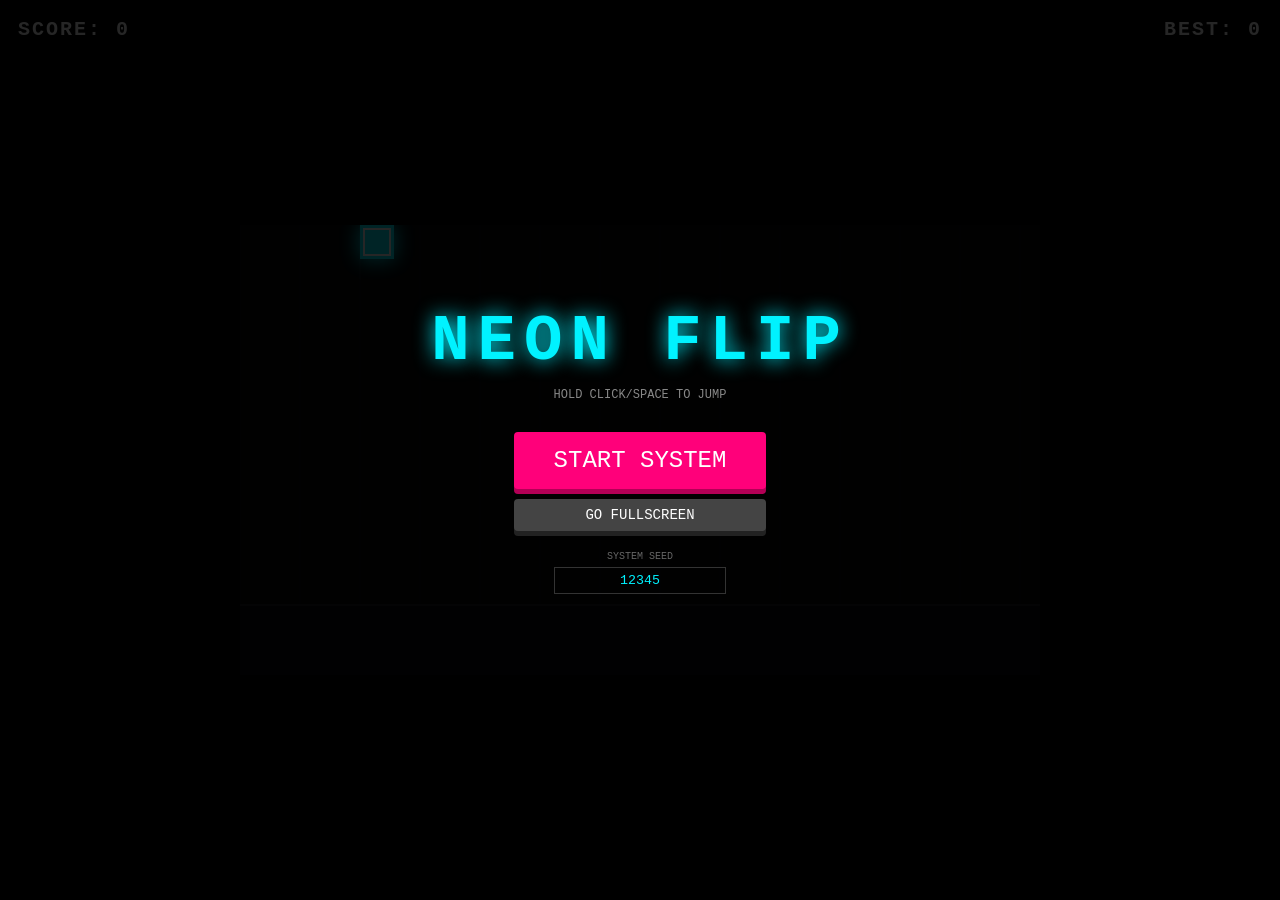
<file: NeonFlip.html>
<!DOCTYPE html>
<html lang="en">
<head>
    <meta charset="UTF-8">
    <meta name="viewport" content="width=device-width, initial-scale=1.0, maximum-scale=1.0, user-scalable=no, viewport-fit=cover">
    <title>Neon Flip - Retro Runner</title>
    <style>
        :root {
            --bg-color: #050508;
            --primary-color: #00f2ff;
            --accent-color: #ff007a;
            --ground-color: #1a1a2e;
        }

        * {
            box-sizing: border-box;
            -webkit-tap-highlight-color: transparent;
        }

        body {
            margin: 0;
            padding: 0;
            background-color: var(--bg-color);
            color: white;
            font-family: 'Courier New', Courier, monospace;
            overflow: hidden;
            display: flex;
            justify-content: center;
            align-items: center;
            height: 100vh;
            width: 100vw;
            touch-action: none;
        }

        #game-container {
            position: relative;
            width: 100%;
            height: 100%;
            max-width: 100vw;
            max-height: 100vh;
            display: flex;
            justify-content: center;
            align-items: center;
            background: #000;
        }

        canvas {
            display: block;
            max-width: 100%;
            max-height: 100%;
            object-fit: contain;
            cursor: pointer;
            box-shadow: 0 0 50px rgba(0, 0, 0, 0.8);
        }

        #ui {
            position: absolute;
            top: 0;
            left: 0;
            width: 100%;
            height: 100%;
            pointer-events: none;
            display: flex;
            flex-direction: column;
            padding: 2vh;
        }

        .hud {
            display: flex;
            justify-content: space-between;
            font-size: min(4vw, 20px);
            font-weight: bold;
            text-shadow: 2px 2px #000;
            letter-spacing: 2px;
        }

        #overlay {
            position: absolute;
            top: 0;
            left: 0;
            width: 100%;
            height: 100%;
            background: rgba(0, 0, 0, 0.85);
            display: flex;
            flex-direction: column;
            justify-content: center;
            align-items: center;
            pointer-events: auto;
            text-align: center;
            z-index: 10;
        }

        h1 {
            color: var(--primary-color);
            margin: 0;
            font-size: min(10vw, 64px);
            letter-spacing: 8px;
            text-shadow: 0 0 20px var(--primary-color);
        }

        .btn-group {
            display: flex;
            flex-direction: column;
            gap: 10px;
            margin-top: 20px;
        }

        button {
            padding: 15px 40px;
            font-size: min(5vw, 24px);
            background: var(--accent-color);
            border: none;
            color: white;
            cursor: pointer;
            font-family: inherit;
            border-radius: 4px;
            box-shadow: 0 5px 0 #b30056;
            transition: all 0.1s;
        }

        button:active {
            transform: translateY(3px);
            box-shadow: 0 2px 0 #b30056;
        }

        #fullscreenBtn {
            background: #444;
            box-shadow: 0 5px 0 #222;
            font-size: 14px;
            padding: 8px 20px;
        }

        .seed-container {
            margin-top: 20px;
            font-size: 10px;
            color: #666;
        }

        .seed-input {
            background: transparent;
            border: 1px solid #333;
            color: var(--primary-color);
            padding: 5px;
            text-align: center;
            font-family: inherit;
            margin-top: 5px;
        }

        @media screen and (orientation: portrait) {
            #portrait-warning {
                display: flex;
            }
        }

        #portrait-warning {
            position: fixed;
            top: 0;
            left: 0;
            width: 100%;
            height: 100%;
            background: #000;
            color: var(--primary-color);
            display: none;
            flex-direction: column;
            justify-content: center;
            align-items: center;
            z-index: 100;
            text-align: center;
            padding: 20px;
        }
    </style>
</head>
<body>

<div id="portrait-warning">
    <h2>ROTATE DEVICE</h2>
    <p>Please use Landscape mode for the best experience.</p>
</div>

<div id="game-container">
    <canvas id="gameCanvas"></canvas>
    
    <div id="ui">
        <div class="hud">
            <div>SCORE: <span id="scoreVal">0</span></div>
            <div>BEST: <span id="highScoreVal">0</span></div>
        </div>
    </div>

    <div id="overlay">
        <h1 id="titleText">NEON FLIP</h1>
        <p id="msgText" style="color: #888; font-size: 12px; margin: 10px 0;">HOLD CLICK/SPACE TO JUMP</p>
        
        <div class="btn-group">
            <button id="startBtn">START SYSTEM</button>
            <button id="fullscreenBtn">GO FULLSCREEN</button>
        </div>

        <div class="seed-container">
            SYSTEM SEED<br>
            <input type="text" id="seedInput" class="seed-input" value="12345" maxlength="10">
        </div>
    </div>
</div>

<script>
/**
 * ADVANCED CHIPTUNE ENGINE - SECTION BASED
 */
class ChiptuneEngine {
    constructor() {
        this.ctx = null;
        this.masterVolume = null;
        this.isPlaying = false;
        
        // C64 Scale: C Minor Pentatonic / Blues
        this.notes = [130.81, 155.56, 174.61, 185.00, 196.00, 233.08]; 
        this.step = 0;
        this.pattern = 0; // 0: Intro, 1: Chorus, 2: Breakdown, 3: Peak
    }

    init() {
        if (this.ctx) return;
        this.ctx = new (window.AudioContext || window.webkitAudioContext)();
        this.masterVolume = this.ctx.createGain();
        this.masterVolume.gain.value = 0.15;
        this.masterVolume.connect(this.ctx.destination);
    }

    // Classic Pulse Width Modulation (PWM) Lead
    playPWM(freq, time, duration, vol) {
        const osc = this.ctx.createOscillator();
        const pwm = this.ctx.createOscillator();
        const pwmGain = this.ctx.createGain();
        
        osc.type = 'square';
        osc.frequency.setValueAtTime(freq, time);
        
        // PWM simulation
        pwm.frequency.setValueAtTime(5, time); // 5Hz wobble
        pwmGain.gain.setValueAtTime(0.002, time);
        pwm.connect(pwmGain);
        pwmGain.connect(osc.frequency);

        const env = this.ctx.createGain();
        env.gain.setValueAtTime(vol, time);
        env.gain.exponentialRampToValueAtTime(0.0001, time + duration);
        
        osc.connect(env);
        env.connect(this.masterVolume);
        
        pwm.start(time);
        osc.start(time);
        pwm.stop(time + duration);
        osc.stop(time + duration);
    }

    playKick(time) {
        const osc = this.ctx.createOscillator();
        const gain = this.ctx.createGain();
        osc.frequency.setValueAtTime(120, time);
        osc.frequency.exponentialRampToValueAtTime(0.01, time + 0.15);
        gain.gain.setValueAtTime(0.6, time);
        gain.gain.exponentialRampToValueAtTime(0.01, time + 0.15);
        osc.connect(gain);
        gain.connect(this.masterVolume);
        osc.start(time);
        osc.stop(time + 0.15);
    }

    playSnare(time) {
        const bufferSize = this.ctx.sampleRate * 0.1;
        const buffer = this.ctx.createBuffer(1, bufferSize, this.ctx.sampleRate);
        const data = buffer.getChannelData(0);
        for (let i = 0; i < bufferSize; i++) data[i] = Math.random() * 2 - 1;
        const noise = this.ctx.createBufferSource();
        noise.buffer = buffer;
        const noiseEnvelope = this.ctx.createGain();
        noiseEnvelope.gain.setValueAtTime(0.2, time);
        noiseEnvelope.gain.exponentialRampToValueAtTime(0.01, time + 0.1);
        noise.connect(noiseEnvelope);
        noiseEnvelope.connect(this.masterVolume);
        noise.start(time);
    }

    tick() {
        if (!this.isPlaying) return;
        const now = this.ctx.currentTime;
        const tempo = 132;
        const duration = 60 / tempo; // Beat length
        const subStep = this.step % 16;
        
        // Section logic
        if (this.step % 64 === 0) {
            this.pattern = (this.pattern + 1) % 4;
        }

        // Drums (Standard on Chorus and Peak)
        if (this.pattern !== 2) { // Skip drums during breakdown
            if (subStep % 4 === 0) this.playKick(now);
            if (subStep % 4 === 2) this.playSnare(now);
        }

        // Bassline
        const bassFreq = this.notes[this.pattern === 1 ? (subStep % 3) : 0] / 2;
        this.playPWM(bassFreq, now, duration * 0.5, 0.1);

        // Arpeggios / Melodies
        if (this.pattern === 1 || this.pattern === 3) { // Chorus or Peak
            const arpFreq = this.notes[Math.floor(Math.random() * this.notes.length)] * 2;
            this.playPWM(arpFreq, now, duration * 0.2, 0.08);
        } else if (this.pattern === 0) { // Intro Buildup
            if (subStep % 8 === 0) {
                this.playPWM(this.notes[0] * 2, now, duration * 2, 0.05);
            }
        }

        this.step++;
        setTimeout(() => this.tick(), (duration * 250)); // Tick every 16th note approx
    }

    // NEW Retro "Sproing" Jump Sound
    playJump() { 
        if (!this.ctx) return;
        const now = this.ctx.currentTime;
        const duration = 0.2;
        
        const osc = this.ctx.createOscillator();
        const gain = this.ctx.createGain();
        
        osc.type = 'square';
        // Start low, sweep high rapidly for that "spring" feel
        osc.frequency.setValueAtTime(300, now);
        osc.frequency.exponentialRampToValueAtTime(1200, now + duration);
        
        gain.gain.setValueAtTime(0.15, now);
        gain.gain.exponentialRampToValueAtTime(0.0001, now + duration);
        
        osc.connect(gain);
        gain.connect(this.masterVolume);
        
        osc.start(now);
        osc.stop(now + duration);
    }

    playDeath() {
        if (!this.ctx) return;
        const osc = this.ctx.createOscillator();
        osc.type = 'sawtooth';
        osc.frequency.setValueAtTime(100, this.ctx.currentTime);
        osc.frequency.linearRampToValueAtTime(10, this.ctx.currentTime + 1.5);
        const g = this.ctx.createGain();
        g.gain.setValueAtTime(0.3, this.ctx.currentTime);
        g.gain.linearRampToValueAtTime(0, this.ctx.currentTime + 1.5);
        osc.connect(g);
        g.connect(this.masterVolume);
        osc.start();
        osc.stop(this.ctx.currentTime + 1.5);
    }

    start() {
        this.init();
        if (this.isPlaying) return;
        this.isPlaying = true;
        this.tick();
    }
}

/**
 * GAME ENGINE
 */
const canvas = document.getElementById('gameCanvas');
const ctx = canvas.getContext('2d');
const scoreEl = document.getElementById('scoreVal');
const highScoreEl = document.getElementById('highScoreVal');
const overlay = document.getElementById('overlay');
const startBtn = document.getElementById('startBtn');
const fsBtn = document.getElementById('fullscreenBtn');
const seedInput = document.getElementById('seedInput');

function resize() {
    canvas.width = 800;
    canvas.height = 450;
}
window.addEventListener('resize', resize);
resize();

fsBtn.addEventListener('click', () => {
    if (!document.fullscreenElement) {
        document.documentElement.requestFullscreen().catch(err => {
            console.warn(`Error attempting to enable full-screen mode: ${err.message}`);
        });
        if (screen.orientation && screen.orientation.lock) {
            screen.orientation.lock('landscape').catch(() => {});
        }
    } else {
        document.exitFullscreen();
    }
});

class SeededRandom {
    constructor(seed) { this.seed = this.hashString(seed.toString()); }
    hashString(str) {
        let hash = 0;
        for (let i = 0; i < str.length; i++) hash = ((hash << 5) - hash) + str.charCodeAt(i);
        return hash | 0;
    }
    next() {
        this.seed ^= this.seed << 13;
        this.seed ^= this.seed >> 17;
        this.seed ^= this.seed << 5;
        return (this.seed < 0 ? ~this.seed + 1 : this.seed) / 2147483647;
    }
}

const audio = new ChiptuneEngine();
let gameState = 'MENU';
let score = 0;
let highScore = localStorage.getItem('neonFlipHighScore') || 0;
highScoreEl.innerText = highScore;

const GROUND_Y = 380;
const MAX_PILLAR_HEIGHT = 85;

let player = {
    x: 120, y: 0, width: 34, height: 34,
    vy: 0, gravity: 0.52, jumpStrength: -12.5,
    rotation: 0, targetRotation: 0, isGrounded: false
};

let obstacles = [];
let gameSpeed = 3.8; 
let distanceTraveled = 0;
let nextObstacleX = 1000;
let rng = null;
let isInputHeld = false;

function initGame() {
    score = 0;
    distanceTraveled = 0;
    gameSpeed = 4.0; 
    player.y = GROUND_Y - player.height;
    player.vy = 0;
    player.rotation = 0;
    player.targetRotation = 0;
    player.isGrounded = true;
    obstacles = [];
    nextObstacleX = 1000;
    rng = new SeededRandom(seedInput.value || "12345");
    scoreEl.innerText = score;
    gameState = 'PLAYING';
    overlay.style.display = 'none';
    audio.start();
}

function jump() {
    if (player.isGrounded) {
        player.vy = player.jumpStrength;
        player.isGrounded = false;
        player.targetRotation += Math.PI / 2;
        audio.playJump();
    }
}

window.addEventListener('keydown', (e) => {
    if (e.code === 'Space') {
        isInputHeld = true;
        if (gameState === 'MENU' || gameState === 'GAMEOVER') initGame();
    }
});
window.addEventListener('keyup', (e) => {
    if (e.code === 'Space') isInputHeld = false;
});

canvas.addEventListener('mousedown', () => {
    isInputHeld = true;
    if (gameState === 'MENU' || gameState === 'GAMEOVER') initGame();
});
window.addEventListener('mouseup', () => {
    isInputHeld = false;
});

canvas.addEventListener('touchstart', (e) => {
    e.preventDefault();
    isInputHeld = true;
    if (gameState === 'MENU' || gameState === 'GAMEOVER') initGame();
}, {passive: false});
window.addEventListener('touchend', () => {
    isInputHeld = false;
});

startBtn.addEventListener('click', (e) => {
    e.stopPropagation();
    initGame();
});

function spawnObstacle() {
    const difficulty = Math.min(distanceTraveled / 30000, 1);
    const roll = rng.next();
    let type = roll > 0.4 ? 'PILLAR' : 'SPIKE';
    
    let obstacle = {
        x: nextObstacleX,
        y: GROUND_Y,
        type: type,
        width: 45 + (rng.next() * 20),
        height: type === 'PILLAR' ? 40 + (rng.next() * MAX_PILLAR_HEIGHT) : 42
    };
    
    if (type === 'PILLAR') obstacle.y -= obstacle.height;
    else obstacle.y -= obstacle.height;

    obstacles.push(obstacle);
    
    const baseGap = 160;
    const variGap = (rng.next() * 200);
    const difficultyTighten = difficulty * 80;
    nextObstacleX += obstacle.width + Math.max(100, baseGap + variGap - difficultyTighten);
}

function update() {
    if (gameState !== 'PLAYING') return;

    if (isInputHeld && player.isGrounded) jump();

    player.vy += player.gravity;
    player.y += player.vy;
    
    let onSomething = false;

    if (player.y + player.height > GROUND_Y) {
        player.y = GROUND_Y - player.height;
        player.vy = 0;
        onSomething = true;
    }

    distanceTraveled += gameSpeed;
    gameSpeed += 0.0003; 
    score = Math.floor(distanceTraveled / 10);
    scoreEl.innerText = score;

    if (nextObstacleX < distanceTraveled + 800) {
        spawnObstacle();
    }

    for (let i = obstacles.length - 1; i >= 0; i--) {
        const obs = obstacles[i];
        const screenX = obs.x - distanceTraveled + player.x;

        if (player.x + player.width > screenX + 5 && player.x < screenX + obs.width - 5) {
            if (obs.type === 'PILLAR') {
                const foot = player.y + player.height;
                const prevFoot = foot - player.vy;
                
                if (prevFoot <= obs.y + 12 && foot >= obs.y && player.vy >= 0) {
                    player.y = obs.y - player.height;
                    player.vy = 0;
                    onSomething = true;
                } else if (foot > obs.y + 12 && player.y < obs.y + obs.height) {
                    gameOver();
                }
            } else {
                if (player.y + player.height > obs.y + 12) gameOver();
            }
        }
        if (screenX + obs.width < -100) obstacles.splice(i, 1);
    }

    if (onSomething) {
        if (!player.isGrounded) {
            player.rotation = Math.round(player.rotation / (Math.PI/2)) * (Math.PI/2);
            player.targetRotation = player.rotation;
        }
        player.isGrounded = true;
    } else {
        player.isGrounded = false;
        player.rotation += (player.targetRotation - player.rotation) * 0.16;
    }
}

function gameOver() {
    gameState = 'GAMEOVER';
    isInputHeld = false;
    audio.playDeath();
    if (score > highScore) {
        highScore = score;
        localStorage.setItem('neonFlipHighScore', highScore);
        highScoreEl.innerText = highScore;
    }
    document.getElementById('titleText').innerText = "LINK LOST";
    document.getElementById('msgText').innerText = `DISTANCE: ${score}`;
    startBtn.innerText = "RE-INITIALIZE";
    overlay.style.display = 'flex';
}

function draw() {
    ctx.fillStyle = '#050508';
    ctx.fillRect(0, 0, canvas.width, canvas.height);

    ctx.strokeStyle = '#101018';
    ctx.lineWidth = 1;
    const scrollX = (distanceTraveled % 60);
    for (let x = -scrollX; x < canvas.width; x += 60) {
        ctx.beginPath(); ctx.moveTo(x, 0); ctx.lineTo(x, canvas.height); ctx.stroke();
    }

    ctx.fillStyle = '#08080c';
    ctx.fillRect(0, GROUND_Y, canvas.width, canvas.height - GROUND_Y);
    ctx.strokeStyle = '#1a1a25';
    ctx.lineWidth = 2;
    ctx.beginPath(); ctx.moveTo(0, GROUND_Y); ctx.lineTo(canvas.width, GROUND_Y); ctx.stroke();

    obstacles.forEach(obs => {
        const screenX = obs.x - distanceTraveled + player.x;
        ctx.save();
        if (obs.type === 'PILLAR') {
            ctx.fillStyle = '#ff007a';
            ctx.shadowBlur = 15;
            ctx.shadowColor = '#ff007a';
            ctx.fillRect(screenX, obs.y, obs.width, obs.height);
            ctx.strokeStyle = 'rgba(255, 255, 255, 0.4)';
            ctx.strokeRect(screenX + 4, obs.y + 4, obs.width - 8, obs.height - 8);
        } else {
            ctx.fillStyle = '#ffcc00';
            ctx.shadowBlur = 12;
            ctx.shadowColor = '#ffcc00';
            ctx.beginPath();
            ctx.moveTo(screenX, obs.y + obs.height);
            ctx.lineTo(screenX + obs.width / 2, obs.y);
            ctx.lineTo(screenX + obs.width, obs.y + obs.height);
            ctx.closePath(); ctx.fill();
        }
        ctx.restore();
    });

    ctx.save();
    ctx.translate(player.x + player.width / 2, player.y + player.height / 2);
    ctx.rotate(player.rotation);
    ctx.shadowBlur = 20;
    ctx.shadowColor = '#00f2ff';
    ctx.fillStyle = '#00f2ff';
    ctx.fillRect(-player.width / 2, -player.height / 2, player.width, player.height);
    ctx.strokeStyle = 'white';
    ctx.lineWidth = 2;
    ctx.strokeRect(-player.width / 2 + 4, -player.height / 2 + 4, player.width - 8, player.height - 8);
    ctx.restore();

    requestAnimationFrame(() => {
        update();
        draw();
    });
}
draw();
</script>
</body>
</html>
</file>
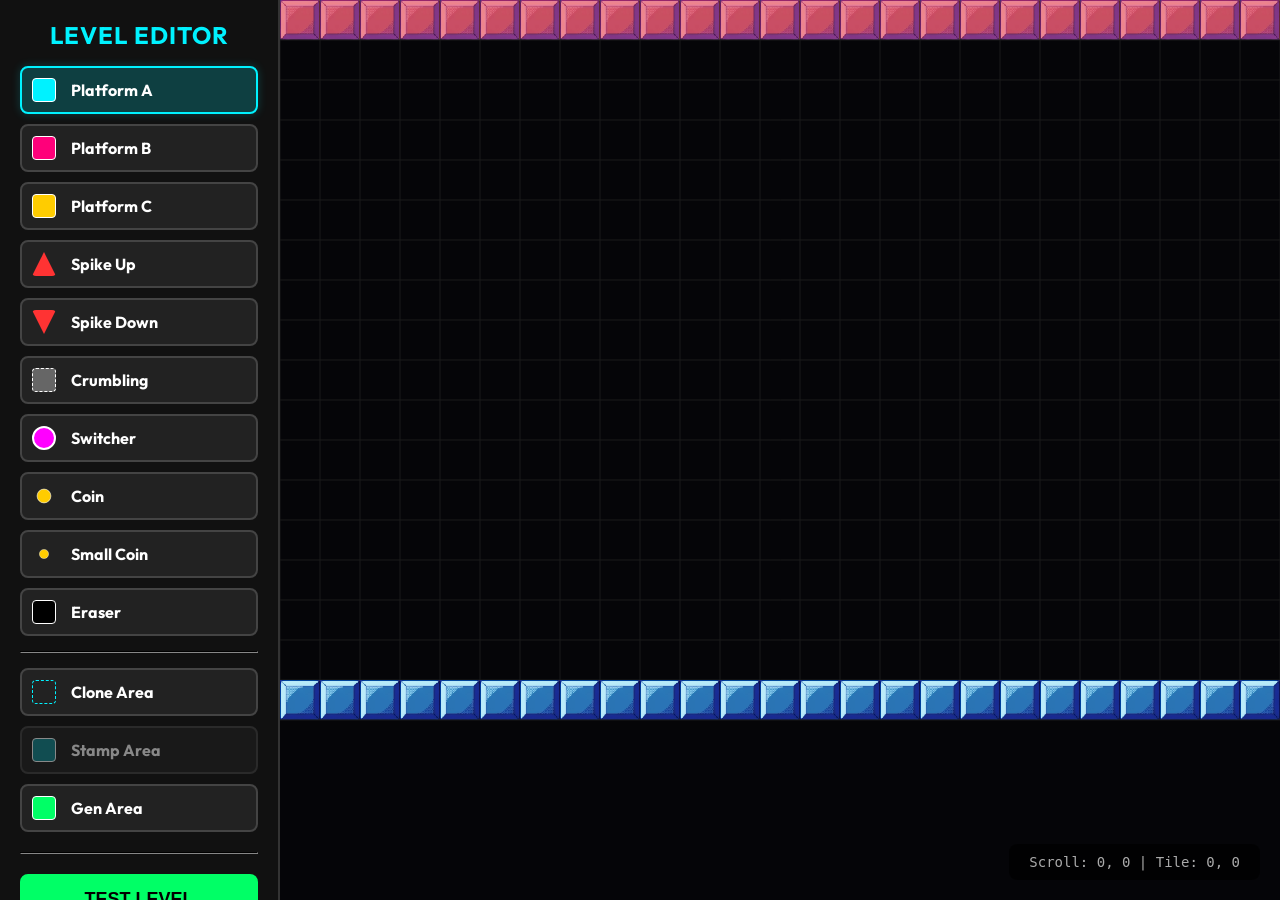
<file: GravityGrid/editor.html>
<!DOCTYPE html>
<html lang="en">

<head>
    <meta charset="UTF-8">
    <title>Gravity Grid - Editor</title>
    <link href="https://fonts.googleapis.com/css2?family=Outfit:wght@400;700;900&display=swap" rel="stylesheet">
    <style>
        * {
            box-sizing: border-box;
        }

        body {
            margin: 0;
            padding: 0;
            background: #000;
            color: #fff;
            font-family: 'Outfit', sans-serif;
            display: flex;
            height: 100vh;
            overflow: hidden;
        }

        /* Sidebar UI */
        #sidebar {
            width: 280px;
            background: #111;
            border-right: 2px solid #333;
            padding: 20px;
            display: flex;
            flex-direction: column;
            z-index: 10;
            overflow-y: auto;
            max-height: 100vh;
            flex-shrink: 0;
        }

        h1 {
            margin-top: 0;
            font-size: 24px;
            color: #00f2ff;
            text-align: center;
            letter-spacing: 1px;
        }

        .tools {
            display: flex;
            flex-direction: column;
            gap: 10px;
            flex-grow: 1;
        }

        .tool-btn {
            background: #222;
            border: 2px solid #444;
            color: #fff;
            padding: 10px;
            border-radius: 8px;
            cursor: pointer;
            display: flex;
            align-items: center;
            gap: 15px;
            font-size: 16px;
            font-weight: 700;
            font-family: 'Outfit';
            transition: 0.2s;
        }

        .tool-btn:hover {
            background: #333;
        }

        .tool-btn.active {
            border-color: #00f2ff;
            background: #00f2ff33;
            box-shadow: 0 0 10px rgba(0, 242, 255, 0.2);
        }

        .color-box {
            width: 24px;
            height: 24px;
            border-radius: 4px;
            border: 1px solid #fff;
        }

        .export-section {
            margin-top: 20px;
            display: flex;
            flex-direction: column;
            gap: 10px;
            padding-top: 20px;
            border-top: 2px solid #333;
        }

        input,
        select {
            background: #000;
            border: 2px solid #444;
            color: #fff;
            padding: 12px;
            border-radius: 8px;
            font-family: 'Outfit';
            font-size: 16px;
            font-weight: bold;
        }

        select {
            cursor: pointer;
        }

        .action-btn {
            background: #00f2ff;
            color: #000;
            border: none;
            padding: 15px;
            border-radius: 8px;
            font-size: 18px;
            font-weight: 900;
            cursor: pointer;
            text-transform: uppercase;
        }

        .action-btn:hover {
            filter: brightness(1.2);
        }

        .clear-btn {
            background: #ff3333;
            color: #fff;
        }

        /* Canvas Area */
        #canvas-container {
            flex-grow: 1;
            position: relative;
            background: #050508;
            cursor: crosshair;
            overflow: hidden;
        }

        canvas {
            display: block;
        }

        #hud {
            position: absolute;
            bottom: 20px;
            right: 20px;
            background: rgba(0, 0, 0, 0.7);
            padding: 10px 20px;
            border-radius: 8px;
            font-family: monospace;
            font-size: 14px;
            color: #aaa;
            pointer-events: none;
        }
    </style>
</head>

<body>

    <div id="sidebar">
        <h1>LEVEL EDITOR</h1>

        <div class="tools" id="tool-container">
            <button class="tool-btn active" data-id="1">
                <div class="color-box" style="background:#00f2ff;"></div> Platform A
            </button>
            <button class="tool-btn" data-id="2">
                <div class="color-box" style="background:#ff007a;"></div> Platform B
            </button>
            <button class="tool-btn" data-id="3">
                <div class="color-box" style="background:#ffcc00;"></div> Platform C
            </button>
            <button class="tool-btn" data-id="4">
                <div class="color-box"
                    style="background:#ff3333; clip-path: polygon(50% 0%, 0% 100%, 100% 100%); border:none;"></div>
                Spike Up
            </button>
            <button class="tool-btn" data-id="5">
                <div class="color-box"
                    style="background:#ff3333; clip-path: polygon(50% 100%, 0% 0%, 100% 0%); border:none;"></div> Spike
                Down
            </button>
            <button class="tool-btn" data-id="6">
                <div class="color-box" style="background:#666; border: 1px dashed #fff;"></div> Crumbling
            </button>
            <button class="tool-btn" data-id="7">
                <div class="color-box" style="background:#ff00ff; border-radius: 50%; border: 2px solid #fff;"></div>
                Switcher
            </button>
            <button class="tool-btn" data-id="8">
                <div class="color-box"
                    style="background:#ffcc00; border-radius: 50%; border: 1px solid #fff; transform: scale(0.6);">
                </div> Coin
            </button>
            <button class="tool-btn" data-id="9">
                <div class="color-box"
                    style="background:#ffcc00; border-radius: 50%; border: 1px solid #fff; transform: scale(0.4);">
                </div> Small Coin
            </button>
            <button class="tool-btn" data-id="0">
                <div class="color-box" style="background:#000;"></div> Eraser
            </button>
            <hr style="width: 100%; border-color: #333; margin: 5px 0;">
            <button class="tool-btn" data-id="clone">
                <div class="color-box" style="background:transparent; border: 1px dashed #00f2ff;"></div> Clone Area
            </button>
            <button class="tool-btn" data-id="stamp" id="stamp-btn" style="opacity: 0.5; pointer-events: none;">
                <div class="color-box" style="background:rgba(0, 242, 255, 0.5);"></div> Stamp Area
            </button>
            <button class="tool-btn" data-id="gen">
                <div class="color-box" style="background:#00ff66; border: 1px solid #fff;"></div> Gen Area
            </button>

            <div id="pcg-settings"
                style="display:none; background: #222; padding: 10px; border-radius: 8px; border: 1px solid #444; margin-top: 5px;">
                <label style="font-size: 11px; color: #aaa;">SPAWN DENSITY</label>
                <input type="range" id="gen-density" min="1" max="10" value="4"
                    style="width: 100%; margin-bottom: 8px;">

                <label style="font-size: 11px; color: #aaa;">STRUCTURE MIX (Straight vs Elbow)</label>
                <input type="range" id="gen-mix" min="0" max="100" value="30" style="width: 100%; margin-bottom: 8px;">

                <label style="font-size: 11px; color: #aaa;">HAZARD DENSITY</label>
                <input type="range" id="gen-hazard-density" min="0" max="100" value="40"
                    style="width: 100%; margin-bottom: 8px;">

                <label style="font-size: 11px; color: #aaa;">COIN DENSITY</label>
                <input type="range" id="gen-coin-density" min="0" max="100" value="10"
                    style="width: 100%; margin-bottom: 8px;">

                <label style="font-size: 11px; color: #aaa;">STYLE</label>
                <select id="gen-style" style="width: 100%; padding: 5px; font-size: 14px; margin-bottom: 10px;">
                    <option value="pillars">Pillars</option>
                    <option value="elbows">Elbows & Lines</option>
                    <option value="hybrid">Hybrid Mix</option>
                </select>
            </div>
            <hr style="width: 100%; border-color: #333; margin: 10px 0;">
            <button class="action-btn" id="test-btn" style="background:#00ff66; color:#000;"
                onclick="toggleTestMode()">Test Level</button>
        </div>

        <div class="export-section">
            <select id="levelSelect"></select>
            <button class="action-btn" style="background:#ffcc00;" onclick="loadLevel()">Load Level</button>
            <hr style="width: 100%; border-color: #333; margin: 10px 0;">
            <div style="display: flex; gap: 5px;">
                <input type="number" id="levelLength" value="100" title="Level Length (Tiles)" style="width: 80px;">
                <button class="action-btn" style="padding: 12px; font-size: 14px; flex-grow: 1;"
                    onclick="resizeLevel()">Resize</button>
            </div>
            <hr style="width: 100%; border-color: #333; margin: 10px 0;">
            <input type="text" id="levelName" value="Level 1" placeholder="Level Name">
            <button class="action-btn" onclick="exportData()">Export Data</button>
            <button class="action-btn clear-btn" onclick="clearGrid()">Clear Level</button>
        </div>
    </div>

    <div id="canvas-container">
        <canvas id="gameCanvas"></canvas>
        <div id="hud">Scroll: 0</div>
    </div>

    <script src="js/levels.js"></script>
    <script src="js/audio.js"></script>
    <script src="js/game.js"></script>
    <script>
        // --- Core Data ---
        // GRID_H is loaded from levels.js
        const TILE_SIZE = 40;

        // ── Spritesheet (same atlas as the game) ─────────────────────────
        const EDITOR_SPRITE_CELL = 64;
        const EDITOR_SPRITE_MAP = {
            1: { col: 0, row: 0 }, 2: { col: 1, row: 0 }, 3: { col: 2, row: 0 },
            4: { col: 3, row: 0 }, 5: { col: 4, row: 0 }, 6: { col: 5, row: 0 },
            7: { col: 6, row: 0 }, 8: { col: 7, row: 0 }, 9: { col: 0, row: 1 },
        };
        const editorSheet = new Image();
        editorSheet.src = 'assets/spritesheet.png';
        let editorSheetReady = false;
        editorSheet.onload = () => { editorSheetReady = true; };

        let levelData = [];
        let selectedTile = 1;
        let scrollX = 0;
        let scrollY = 0;
        let isPainting = false;

        // Playtest State
        let isTesting = false;
        let testKeys = { left: false, right: false };
        let isPlacingSpawn = false;
        let testPlayer = null;
        let testSpawnGridX = 0;
        let testSpawnGridY = 0;
        let originalScrollX = 0;
        let originalScrollY = 0;
        let originalLevelData = null;

        // Dummy game object for particles/compatibility
        window.game = {
            particles: [],
            floatingTexts: [],
            checkpointScore: 0,
            levelCoins: 0,
            score: 0,
            highScore: parseInt(localStorage.getItem('gravityGridHighScore_v2')) || 0
        };

        let mouseGridPos = { x: 0, y: 0 };

        // Area Selection State (Gen/Erase)
        let isAreaSelecting = false;
        let areaStart = null;
        let areaEnd = null;

        // --- Level Loading ---
        window.addEventListener('DOMContentLoaded', () => {
            const select = document.getElementById('levelSelect');
            if (typeof LEVELS !== 'undefined') {
                for (let key in LEVELS) {
                    let opt = document.createElement('option');
                    opt.value = key;
                    opt.innerText = key;
                    select.appendChild(opt);
                }
            } else {
                let opt = document.createElement('option');
                opt.innerText = "No Levels Found";
                select.appendChild(opt);
            }
        });

        function loadLevel() {
            const name = document.getElementById('levelSelect').value;
            if (typeof LEVELS !== 'undefined' && LEVELS[name]) {
                levelData = JSON.parse(JSON.stringify(LEVELS[name]));
                document.getElementById('levelLength').value = levelData[0].length;
                document.getElementById('levelName').value = name;
                scrollX = 0;
                scrollY = 0;
            } else {
                alert("Level not found.");
            }
        }

        // --- Init Grid ---
        function initData() {
            levelData = [];
            const w = parseInt(document.getElementById('levelLength').value) || 100;
            for (let y = 0; y < GRID_H; y++) {
                let row = [];
                for (let x = 0; x < w; x++) {
                    if (y === 0) row.push(2); // Ceiling
                    else if (y === GRID_H - 1) row.push(1); // Floor
                    else row.push(0);
                }
                levelData.push(row);
            }
        }
        initData();

        function resizeLevel() {
            const newW = parseInt(document.getElementById('levelLength').value);
            if (!newW || newW < 20) return;
            const currentW = levelData[0].length;

            for (let y = 0; y < GRID_H; y++) {
                if (newW > currentW) {
                    for (let x = currentW; x < newW; x++) {
                        if (y === 0) levelData[y].push(2);
                        else if (y === GRID_H - 1) levelData[y].push(1);
                        else levelData[y].push(0);
                    }
                } else if (newW < currentW) {
                    levelData[y] = levelData[y].slice(0, newW);
                }
            }
        }

        // --- Canvas Setup ---
        const container = document.getElementById('canvas-container');
        const canvas = document.getElementById('gameCanvas');
        const ctx = canvas.getContext('2d');

        function resizeCanvas() {
            canvas.width = container.clientWidth;
            canvas.height = container.clientHeight;
            ctx.imageSmoothingEnabled = false; // Global setting for crisp pixel art
            if (isTesting) stopTest(); // Stop testing if window resized to avoid layout issues
        }
        window.addEventListener('resize', resizeCanvas);
        resizeCanvas();

        // --- Input Handling ---
        // UI Selection
        const btns = document.querySelectorAll('.tool-btn');
        btns.forEach(btn => {
            btn.addEventListener('click', () => {
                if (btn.id === 'stamp-btn' && !clonedData) return; // cannot stamp without data
                btns.forEach(b => b.classList.remove('active'));
                btn.classList.add('active');
                const id = btn.getAttribute('data-id');
                selectedTile = isNaN(parseInt(id)) ? id : parseInt(id);

                // Show/hide PCG settings
                document.getElementById('pcg-settings').style.display = (selectedTile === 'gen') ? 'block' : 'none';

                cloneStart = null;
                cloneEnd = null;
                isCloning = false;
                isAreaSelecting = false;
            });
        });

        // Mouse Painting Coordinates
        function getCoords(e) {
            const rect = canvas.getBoundingClientRect();
            const mouseX = e.clientX - rect.left;
            const mouseY = e.clientY - rect.top;

            const gridX = Math.floor((mouseX + scrollX) / TILE_SIZE);
            const gridY = Math.floor((mouseY + scrollY) / TILE_SIZE);
            return { x: gridX, y: gridY };
        }

        function paint(e, forceTile = null) {
            if (isTesting || isPlacingSpawn) return;
            if (!levelData[0] || selectedTile === 'clone' || selectedTile === 'stamp') return;
            if (!isPainting) return;
            const cord = getCoords(e);
            if (cord.x >= 0 && cord.x < levelData[0].length && cord.y >= 0 && cord.y < GRID_H) {
                levelData[cord.y][cord.x] = (forceTile !== null) ? forceTile : selectedTile;
            }
        }

        function handleCloneStart(e) {
            const cord = getCoords(e);
            isCloning = true;
            cloneStart = cord;
            cloneEnd = cord;
        }

        function handleCloneMove(e) {
            if (isCloning) {
                cloneEnd = getCoords(e);
            }
            mouseGridPos = getCoords(e);
        }

        function handleCloneEnd() {
            if (!isCloning) return;
            isCloning = false;
            if (cloneStart && cloneEnd) {
                const startX = Math.min(cloneStart.x, cloneEnd.x);
                const endX = Math.max(cloneStart.x, cloneEnd.x);
                const startY = Math.min(cloneStart.y, cloneEnd.y);
                const endY = Math.max(cloneStart.y, cloneEnd.y);

                clonedData = [];
                for (let y = startY; y <= endY; y++) {
                    const row = [];
                    for (let x = startX; x <= endX; x++) {
                        if (y >= 0 && y < GRID_H && x >= 0 && x < levelData[0].length) {
                            row.push(levelData[y][x]);
                        } else {
                            row.push(0);
                        }
                    }
                    clonedData.push(row);
                }

                // Enable Stamp tool
                const stampBtn = document.getElementById('stamp-btn');
                stampBtn.style.opacity = '1';
                stampBtn.style.pointerEvents = 'auto';

                // Automatically switch to stamp tool
                stampBtn.click();
            }
        }

        function handleStamp(e) {
            if (isTesting || isPlacingSpawn) return;
            if (!clonedData) return;
            const cord = getCoords(e);
            for (let cy = 0; cy < clonedData.length; cy++) {
                for (let cx = 0; cx < clonedData[0].length; cx++) {
                    const ty = cord.y + cy;
                    const tx = cord.x + cx;
                    if (ty >= 0 && ty < GRID_H && tx >= 0 && tx < levelData[0].length) {
                        levelData[ty][tx] = clonedData[cy][cx];
                    }
                }
            }
        }

        // --- PCG & Area Logic ---
        function handleAreaStart(e) {
            const cord = getCoords(e);
            isAreaSelecting = true;
            areaStart = cord;
            areaEnd = cord;
        }

        function handleAreaMove(e) {
            if (isAreaSelecting) {
                areaEnd = getCoords(e);
            }
            mouseGridPos = getCoords(e);
        }

        let areaButton = 0; // track which button started the area select

        function handleAreaEnd() {
            if (!isAreaSelecting) return;
            isAreaSelecting = false;
            if (areaStart && areaEnd) {
                const startX = Math.min(areaStart.x, areaEnd.x);
                const endX = Math.max(areaStart.x, areaEnd.x);
                const startY = Math.min(areaStart.y, areaEnd.y);
                const endY = Math.max(areaStart.y, areaEnd.y);

                if (selectedTile === 'gen') {
                    if (areaButton === 0) {
                        generateInArea(startX, endX, startY, endY);
                    } else {
                        clearArea(startX, endX, startY, endY);
                    }
                } else if (selectedTile === 0) {
                    clearArea(startX, endX, startY, endY);
                }
            }
        }

        function clearArea(startX, endX, startY, endY) {
            for (let y = startY; y <= endY; y++) {
                if (y < 0 || y >= GRID_H) continue;
                for (let x = startX; x <= endX; x++) {
                    if (x < 0 || x >= levelData[0].length) continue;
                    levelData[y][x] = 0;
                }
            }
        }

        function generateInArea(startX, endX, startY, endY) {
            const spawnDensity = parseInt(document.getElementById('gen-density').value) / 10;
            const style = document.getElementById('gen-style').value;
            const structMix = parseInt(document.getElementById('gen-mix').value) / 100;
            const hazardDensity = parseInt(document.getElementById('gen-hazard-density').value) / 100;
            const coinDensity = parseInt(document.getElementById('gen-coin-density').value) / 100;

            const areaH = endY - startY + 1;

            // Helper to only place spikes if supported by a block
            const tryPlaceSpike = (x, y, type) => {
                if (x < 0 || x >= levelData[0].length || y < 0 || y >= GRID_H) return;
                // Don't overwrite existing blocks
                if (levelData[y][x] >= 1 && levelData[y][x] <= 3) return;

                let supported = false;
                if (type === 4) { // Upward spike needs block below
                    if (y < GRID_H - 1) {
                        const below = levelData[y + 1][x];
                        if (below >= 1 && below <= 3 || below === 6) supported = true;
                    }
                } else if (type === 5) { // Downward spike needs block above
                    if (y > 0) {
                        const above = levelData[y - 1][x];
                        if (above >= 1 && above <= 3 || above === 6) supported = true;
                    }
                }
                if (supported) levelData[y][x] = type;
            };

            // Boundary Hazards (only if touching supported surface)
            if (hazardDensity > 0.1 && Math.random() < hazardDensity) {
                const onFloor = Math.random() > 0.5;
                const rowY = onFloor ? endY : startY;
                const spikeID = onFloor ? 4 : 5;
                for (let x = startX; x <= endX; x++) {
                    if (Math.random() < hazardDensity) tryPlaceSpike(x, rowY, spikeID);
                }
            }

            if (style === 'pillars') {
                for (let x = startX; x <= endX; x++) {
                    if (Math.random() < spawnDensity * 0.3) {
                        const h = Math.floor(Math.random() * (areaH * 0.5)) + 2;
                        const fromFloor = Math.random() > 0.5;
                        const material = Math.floor(Math.random() * 3) + 1;
                        for (let i = 0; i < h; i++) {
                            const ty = fromFloor ? (endY - i) : (startY + i);
                            if (ty >= startY && ty <= endY && ty < GRID_H) {
                                levelData[ty][x] = material;
                            }
                        }
                        if (Math.random() < hazardDensity) {
                            const spikeY = fromFloor ? (endY - h) : (startY + h);
                            tryPlaceSpike(x, spikeY, fromFloor ? 4 : 5);
                        }
                        x += 2;
                    }
                }
            } else {
                let x = startX;
                while (x <= endX) {
                    if (Math.random() < spawnDensity) {
                        const isT = (style === 'hybrid' || style === 'elbows') && Math.random() < 0.25;
                        const len = Math.floor(Math.random() * 8) + 6;
                        let curY = Math.floor(Math.random() * (areaH - 4)) + startY + 2;
                        const material = Math.floor(Math.random() * 3) + 1;

                        if (isT) {
                            const isUpright = Math.random() > 0.5;
                            const stemH = Math.floor(Math.random() * 3) + 2;
                            const stemX = x + Math.floor(len / 2);
                            for (let i = 0; i < len; i++) {
                                if (x + i <= endX && curY < GRID_H) levelData[curY][x + i] = material;
                            }
                            for (let i = 1; i <= stemH; i++) {
                                const sy = isUpright ? curY + i : curY - i;
                                if (sy >= startY && sy <= endY && sy < GRID_H && stemX <= endX) {
                                    levelData[sy][stemX] = material;
                                }
                            }
                            if (Math.random() < hazardDensity) {
                                const spikeY = isUpright ? curY + stemH + 1 : curY - stemH - 1;
                                tryPlaceSpike(stemX, spikeY, isUpright ? 4 : 5);
                            }
                        } else {
                            const hasCrumble = Math.random() < 0.2;
                            const isElbow = Math.random() < structMix;
                            for (let i = 0; i < len; i++) {
                                const curX = x + i;
                                if (curX > endX) break;
                                if (curY >= 0 && curY < GRID_H) {
                                    const isMid = i > 1 && i < len - 2;
                                    levelData[curY][curX] = (hasCrumble && isMid) ? 6 : material;
                                    if (Math.random() < coinDensity * 0.4) {
                                        if (curY > 0 && levelData[curY - 1][curX] === 0) levelData[curY - 1][curX] = 8;
                                    }
                                    if (Math.random() < hazardDensity * 0.3) {
                                        const onTop = Math.random() > 0.5;
                                        tryPlaceSpike(curX, onTop ? curY - 1 : curY + 1, onTop ? 4 : 5);
                                    }
                                }
                                if (isElbow && Math.random() < 0.15) {
                                    curY += (Math.random() > 0.5 ? 1 : -1);
                                    curY = Math.max(startY + 1, Math.min(endY - 1, curY));
                                }
                            }
                        }
                        x += len + 3;
                    } else {
                        x++;
                    }
                }
            }
        }

        canvas.addEventListener('mousedown', (e) => {
            if (isPlacingSpawn) {
                const cord = getCoords(e);
                startTest(cord.x, cord.y);
                return;
            }
            if (isTesting) {
                if (e.button === 0) testKeys.left = true;
                if (e.button === 2) testKeys.right = true;
                return;
            }

            // Right mouse button (2) erases by default in editor mode
            if (selectedTile === 'clone') {
                handleCloneStart(e);
            } else if (selectedTile === 'gen' || (selectedTile === 0 && e.button === 0)) {
                areaButton = e.button;
                handleAreaStart(e);
            } else if (selectedTile === 'stamp') {
                handleStamp(e);
            } else {
                isPainting = true;
                paint(e, (e.button === 2 ? 0 : null));
            }
        });
        canvas.addEventListener('mousemove', (e) => {
            if (selectedTile === 'clone' || selectedTile === 'stamp') {
                handleCloneMove(e);
            } else if (selectedTile === 'gen' || selectedTile === 0) {
                handleAreaMove(e);
            } else {
                paint(e, (e.buttons === 2 ? 0 : null));
            }
        });
        // Global prevent default for right-click context menu
        window.addEventListener('contextmenu', (e) => e.preventDefault());
        window.addEventListener('mouseup', (e) => {
            if (isTesting) {
                if (e.button === 0) testKeys.left = false;
                if (e.button === 2) testKeys.right = false;
            }
            isPainting = false;
            handleCloneEnd();
            handleAreaEnd();
        });

        // Scrolling
        container.addEventListener('wheel', (e) => {
            if (!levelData[0]) return;
            e.preventDefault();

            // Revert to horizontal-first behavior (classic)
            // Shift+Wheel or Alt+Wheel for vertical
            if (e.shiftKey || e.altKey) {
                scrollY += e.deltaY;
            } else {
                // deltaY moves level sideways as before
                scrollX += (e.deltaX || e.deltaY);
            }

            scrollX = Math.max(0, Math.min(scrollX, Math.max(0, (levelData[0].length * TILE_SIZE) - canvas.width)));
            scrollY = Math.max(0, Math.min(scrollY, Math.max(0, (GRID_H * TILE_SIZE) - canvas.height)));
        }, { passive: false });

        window.addEventListener('keydown', (e) => {
            if (document.activeElement === document.getElementById('levelName') || document.activeElement === document.getElementById('levelLength')) return;

            if (isTesting) {
                if (e.code === 'Space' || e.key === 'ArrowUp' || e.key === 'w') testKeys.left = true;
                if (e.key === 'Shift') testKeys.right = true;
                if (e.key === 'Escape') stopTest();
                return;
            }

            if (!levelData[0]) return;

            if (e.key === 'ArrowRight' || e.key === 'd') scrollX += 100;
            if (e.key === 'ArrowLeft' || e.key === 'a') scrollX -= 100;
            if (e.key === 'ArrowDown' || e.key === 's') scrollY += 100;
            if (e.key === 'ArrowUp' || e.key === 'w') scrollY -= 100;

            scrollX = Math.max(0, Math.min(scrollX, Math.max(0, (levelData[0].length * TILE_SIZE) - canvas.width)));
            scrollY = Math.max(0, Math.min(scrollY, Math.max(0, (GRID_H * TILE_SIZE) - canvas.height)));

            if (e.key === 't' && !e.ctrlKey) toggleTestMode();
        });

        window.addEventListener('keyup', (e) => {
            if (isTesting) {
                if (e.code === 'Space' || e.key === 'ArrowUp' || e.key === 'w') testKeys.left = false;
                if (e.key === 'Shift') testKeys.right = false;
            }
        });

        // --- Playtest Core ---
        function toggleTestMode() {
            if (isTesting || isPlacingSpawn) {
                stopTest();
            } else {
                isPlacingSpawn = true;
                const btn = document.getElementById('test-btn');
                btn.innerText = 'CANCEL SPAWN';
                btn.style.background = '#ff3333';
                btns.forEach(b => b.classList.remove('active'));
                selectedTile = -1; // Deselect tools
            }
        }

        function startTest(gridX, gridY) {
            isPlacingSpawn = false;
            isTesting = true;

            testSpawnGridX = gridX;
            testSpawnGridY = gridY;
            originalScrollX = scrollX;
            originalScrollY = scrollY;
            // Backup level data so we can collect coins safely
            originalLevelData = JSON.parse(JSON.stringify(levelData));

            resetTestPlayer();

            document.getElementById('test-btn').innerText = 'STOP TEST (ESC)';
            document.getElementById('test-btn').style.background = '#ff3333';

            audio.start();
        }

        function resetTestPlayer() {
            testPlayer = new Player();
            testPlayer.x = 200;
            // Align scroll so player is where we clicked
            scrollX = testSpawnGridX * TILE_SIZE - testPlayer.x;
            testPlayer.y = testSpawnGridY * TILE_SIZE;
            window.game.particles = [];
        }

        function stopTest() {
            isTesting = false;
            isPlacingSpawn = false;
            // Restore level data (in case coins were collected)
            levelData = JSON.parse(JSON.stringify(originalLevelData));
            scrollX = originalScrollX;
            scrollY = originalScrollY;
            window.game.particles = [];
            window.game.floatingTexts = [];
            window.game.checkpointScore = 0;
            window.game.levelCoins = 0;
            window.game.score = 0;
            testKeys = { left: false, right: false };

            document.getElementById('test-btn').innerText = 'Test Level';
            document.getElementById('test-btn').style.background = '#00ff66';
            btns[0].click(); // Re-select first tool

            audio.stop();
        }

        // --- Export ---
        function exportData() {
            const name = document.getElementById('levelName').value.trim() || 'New Level';
            // Minify JSON totally
            const jsonStr = JSON.stringify(levelData);
            const finalStr = `"${name}": ${jsonStr},`;

            navigator.clipboard.writeText(finalStr).then(() => {
                alert(`SUCCESS!\n\nCopied minified data for "${name}" to clipboard.\nPaste directly into js/levels.js.`);
            }).catch(err => alert("Copy failed. Check console."));
        }

        function clearGrid() {
            if (confirm("Are you sure you want to clear the level?")) {
                initData();
            }
        }

        // --- Render Loop ---
        function render() {
            // Background
            ctx.fillStyle = '#050508';
            ctx.fillRect(0, 0, canvas.width, canvas.height);

            ctx.save();
            ctx.translate(-Math.floor(scrollX), -Math.floor(scrollY));

            // Grid Layout (Only draw what's visible)
            const startCol = Math.floor(scrollX / TILE_SIZE);
            const endCol = startCol + Math.ceil(canvas.width / TILE_SIZE) + 1;
            const startRow = Math.floor(scrollY / TILE_SIZE);
            const endRow = startRow + Math.ceil(canvas.height / TILE_SIZE) + 1;

            ctx.strokeStyle = '#1a1a1a';
            ctx.lineWidth = 1;

            // Vert Lines
            for (let x = startCol; x <= endCol; x++) {
                if (x > levelData[0].length) break;
                ctx.beginPath();
                ctx.moveTo(x * TILE_SIZE, 0);
                ctx.lineTo(x * TILE_SIZE, GRID_H * TILE_SIZE);
                ctx.stroke();
            }
            // Horiz Lines
            for (let y = Math.max(0, startRow); y <= Math.min(GRID_H, endRow); y++) {
                ctx.beginPath();
                ctx.moveTo(startCol * TILE_SIZE, y * TILE_SIZE);
                ctx.lineTo(endCol * TILE_SIZE, y * TILE_SIZE);
                ctx.stroke();
            }

            // Draw Level Data
            for (let y = startRow; y <= endRow; y++) {
                if (y >= GRID_H) break;
                for (let x = startCol; x <= endCol; x++) {
                    if (x >= levelData[0].length) break;
                    const tile = levelData[y][x];
                    if (tile === 0) continue;

                    const pX = x * TILE_SIZE;
                    const pY = y * TILE_SIZE;
                    drawTile(tile, pX, pY);
                }
            }

            // Draw Stamp Preview
            if (selectedTile === 'stamp' && clonedData) {
                ctx.globalAlpha = 0.5;
                for (let cy = 0; cy < clonedData.length; cy++) {
                    for (let cx = 0; cx < clonedData[0].length; cx++) {
                        const tile = clonedData[cy][cx];
                        if (tile === 0) continue;
                        const px = (mouseGridPos.x + cx) * TILE_SIZE;
                        const py = (mouseGridPos.y + cy) * TILE_SIZE;
                        drawTile(tile, px, py);
                    }
                }
                ctx.globalAlpha = 1.0;

                // Draw cursor outline
                ctx.strokeStyle = '#00f2ff';
                ctx.lineWidth = 2;
                ctx.strokeRect(mouseGridPos.x * TILE_SIZE, mouseGridPos.y * TILE_SIZE, clonedData[0].length * TILE_SIZE, clonedData.length * TILE_SIZE);
            }

            // Draw Clone Selection Box
            if (selectedTile === 'clone' && cloneStart && cloneEnd) {
                const sx = Math.min(cloneStart.x, cloneEnd.x) * TILE_SIZE;
                const sy = Math.min(cloneStart.y, cloneEnd.y) * TILE_SIZE;
                const sw = (Math.abs(cloneEnd.x - cloneStart.x) + 1) * TILE_SIZE;
                const sh = (Math.abs(cloneEnd.y - cloneStart.y) + 1) * TILE_SIZE;

                ctx.fillStyle = 'rgba(0, 242, 255, 0.2)';
                ctx.fillRect(sx, sy, sw, sh);
                ctx.strokeStyle = '#00f2ff';
                ctx.lineWidth = 2;
                ctx.setLineDash([5, 5]);
                ctx.strokeRect(sx, sy, sw, sh);
                ctx.setLineDash([]);
            }

            // Draw Area Selection Box (Gen or Erase)
            if (isAreaSelecting) {
                const isErase = (selectedTile === 0) || (selectedTile === 'gen' && areaButton === 2);
                const sx = Math.min(areaStart.x, areaEnd.x) * TILE_SIZE;
                const sy = Math.min(areaStart.y, areaEnd.y) * TILE_SIZE;
                const sw = (Math.abs(areaEnd.x - areaStart.x) + 1) * TILE_SIZE;
                const sh = (Math.abs(areaEnd.y - areaStart.y) + 1) * TILE_SIZE;

                ctx.fillStyle = isErase ? 'rgba(255, 51, 51, 0.2)' : 'rgba(0, 255, 102, 0.2)';
                ctx.fillRect(sx, sy, sw, sh);
                ctx.strokeStyle = isErase ? '#ff3333' : '#00ff66';
                ctx.lineWidth = 2;
                ctx.setLineDash(isErase ? [5, 2] : [10, 5]);
                ctx.strokeRect(sx, sy, sw, sh);
                ctx.setLineDash([]);
            }

            ctx.restore();

            if (isTesting) {
                // Update score logic for editor (distance + coins)
                const currentDist = Math.floor(scrollX / TILE_SIZE);
                window.game.score = window.game.checkpointScore + currentDist + window.game.levelCoins;

                // Testing HUD
                ctx.fillStyle = '#fff';
                ctx.font = 'bold 28px Outfit';
                ctx.textAlign = 'left';
                ctx.fillText(`SCORE: ${Math.floor(window.game.score)}`, 20, 45);

                ctx.textAlign = 'right';
                ctx.fillText(`BEST: ${Math.floor(window.game.highScore)}`, ctx.canvas.width - 20, 45);

                // Draw particles and floating texts
                ctx.save();
                ctx.translate(-Math.floor(scrollX), -Math.floor(scrollY));

                for (const p of window.game.particles) {
                    ctx.fillStyle = p.color;
                    ctx.globalAlpha = p.life;
                    ctx.fillRect(p.x - p.size / 2, p.y - p.size / 2, p.size, p.size);
                }
                ctx.globalAlpha = 1.0;

                ctx.textAlign = 'center';
                ctx.font = 'bold 24px Outfit';
                for (const ft of window.game.floatingTexts) {
                    ctx.fillStyle = `rgba(255, 223, 0, ${ft.life})`;
                    ctx.fillText(ft.text, ft.x, ft.y);
                }

                ctx.restore();

                // Draw player (screen horizontal, world vertical)
                ctx.save();
                ctx.translate(0, -Math.floor(scrollY));
                testPlayer.draw(ctx);
                ctx.restore();

                if (testKeys.left) testPlayer.jump();
                if (testKeys.right) testPlayer.toggleGravity();

                scrollX += CONFIG.SCROLL_SPEED;
                testPlayer.update(levelData, scrollX);

                // Particle Step
                for (let i = window.game.particles.length - 1; i >= 0; i--) {
                    const p = window.game.particles[i];
                    p.x += p.vx; p.y += p.vy; p.life -= p.decay;
                    if (p.life <= 0) window.game.particles.splice(i, 1);
                }

                // Floating Text Step
                for (let i = window.game.floatingTexts.length - 1; i >= 0; i--) {
                    const ft = window.game.floatingTexts[i];
                    ft.y += ft.vy;
                    ft.life -= 0.02;
                    if (ft.life <= 0) window.game.floatingTexts.splice(i, 1);
                }

                if (testPlayer.dead && window.game.particles.length === 0) {
                    resetTestPlayer(); // Restart at spawn instead of exiting
                }
            } else if (isPlacingSpawn) {
                ctx.fillStyle = 'rgba(0, 255, 102, 0.3)';
                ctx.fillRect(0, 0, canvas.width, canvas.height);
                ctx.fillStyle = '#fff';
                ctx.textAlign = 'center';
                ctx.font = 'bold 20px Outfit';
                ctx.fillText('CLICK TO SPAWN PLAYER', canvas.width / 2, canvas.height / 2);
            }

            document.getElementById('hud').innerText = `Scroll: ${Math.floor(scrollX)}, ${Math.floor(scrollY)} | Tile: ${startCol}, ${startRow}`;

            requestAnimationFrame(render);
        }

        function drawTile(tile, pX, pY) {
            const TS = TILE_SIZE;
            const cell = EDITOR_SPRITE_MAP[tile];
            const drawX = Math.floor(pX);
            const drawY = Math.floor(pY);

            if (editorSheetReady && cell) {
                // Fast path: single drawImage from atlas
                if (tile === 8 || tile === 9) {
                    // Coin bob
                    const bob = Math.sin(Date.now() / 200) * 4;
                    ctx.drawImage(
                        editorSheet,
                        cell.col * EDITOR_SPRITE_CELL, cell.row * EDITOR_SPRITE_CELL,
                        EDITOR_SPRITE_CELL, EDITOR_SPRITE_CELL,
                        drawX, drawY + bob, TS, TS
                    );
                } else {
                    ctx.drawImage(
                        editorSheet,
                        cell.col * EDITOR_SPRITE_CELL, cell.row * EDITOR_SPRITE_CELL,
                        EDITOR_SPRITE_CELL, EDITOR_SPRITE_CELL,
                        drawX, drawY, TS, TS
                    );
                }
                return;
            }

            // --- Fallback: procedural draw while sheet loads ---
            ctx.save();
            ctx.translate(drawX, drawY);
            if (tile === 1 || tile === 2 || tile === 3) {
                ctx.fillStyle = (tile === 1) ? '#00f2ff' : (tile === 2) ? '#ff007a' : '#ffcc00';
                ctx.fillRect(1, 1, TS - 2, TS - 2);
                ctx.strokeStyle = 'rgba(255,255,255,0.7)';
                ctx.lineWidth = 2;
                ctx.strokeRect(4, 4, TS - 8, TS - 8);
            } else if (tile === 4) {
                ctx.fillStyle = '#ff3333';
                ctx.beginPath();
                ctx.moveTo(TS / 2, 4); ctx.lineTo(4, TS - 4); ctx.lineTo(TS - 4, TS - 4); ctx.fill();
            } else if (tile === 5) {
                ctx.fillStyle = '#ff3333';
                ctx.beginPath();
                ctx.moveTo(TS / 2, TS - 4); ctx.lineTo(4, 4); ctx.lineTo(TS - 4, 4); ctx.fill();
            } else if (tile === 6) {
                ctx.fillStyle = '#666'; ctx.fillRect(2, 2, TS - 4, TS - 4);
                ctx.strokeStyle = '#aaa'; ctx.lineWidth = 1; ctx.strokeRect(6, 6, TS - 12, TS - 12);
            } else if (tile === 7) {
                ctx.fillStyle = '#ff00ff';
                ctx.beginPath(); ctx.arc(TS / 2, TS / 2, TS / 3, 0, Math.PI * 2); ctx.fill();
                ctx.strokeStyle = '#fff'; ctx.lineWidth = 2; ctx.stroke();
            } else if (tile === 8 || tile === 9) {
                const bob = Math.sin(Date.now() / 200) * 4;
                ctx.translate(0, bob);
                const scale = (tile === 8 ? 1.0 : 0.6);
                ctx.fillStyle = '#cc9900';
                ctx.beginPath(); ctx.arc(TS / 2, TS / 2, (TS / 3.5) * scale, 0, Math.PI * 2); ctx.fill();
                ctx.fillStyle = '#ffdf00';
                ctx.beginPath(); ctx.arc(TS / 2, TS / 2 - 1, (TS / 4) * scale, 0, Math.PI * 2); ctx.fill();
            }
            ctx.restore();
        }

        // Start Loop
        requestAnimationFrame(render);

    </script>
</body>

</html>
</file>
<file: GravityGrid/style.css>
:root {
    --bg: #050508;
    --primary: #00f2ff;
    --accent-a: #ff007a;
    --accent-b: #ffcc00;
    --accent-c: #00ff66;
    --text: #ffffff;
    --panel: rgba(255, 255, 255, 0.05);
}

body {
    margin: 0;
    padding: 0;
    background-color: var(--bg);
    color: var(--text);
    font-family: 'Outfit', sans-serif;
    overflow: hidden;
    user-select: none;
}

#ui-container {
    position: absolute;
    top: 20px;
    left: 20px;
    z-index: 10;
    pointer-events: none;
}

.hud {
    font-size: 24px;
    font-weight: 900;
    text-shadow: 0 0 10px var(--primary);
}

canvas {
    display: block;
    width: 100vw;
    height: 100vh;
}

/* UI Overlays */
#ui-layer {
    position: absolute;
    top: 0;
    left: 0;
    width: 100vw;
    height: 100vh;
    pointer-events: none; /* Clicks pass through to canvas by default */
    z-index: 20;
    display: flex;
    justify-content: center;
    align-items: center;
}

.sys-btn {
    pointer-events: auto; /* Buttons catch clicks */
    position: absolute;
    background: rgba(255, 255, 255, 0.1);
    border: 2px solid rgba(255, 255, 255, 0.3);
    color: white;
    font-size: 24px;
    border-radius: 8px;
    cursor: pointer;
    width: 48px;
    height: 48px;
    display: flex;
    justify-content: center;
    align-items: center;
    transition: 0.2s;
    backdrop-filter: blur(5px);
}
.sys-btn:hover {
    background: rgba(255, 255, 255, 0.2);
    transform: scale(1.1);
}

.fullscreen-btn {
    top: 10px;
    right: 10px;
}

.pause-btn {
    top: 10px;
    left: 50%;
    transform: translateX(-50%);
    width: 200px;
    border-radius: 24px;
    font-weight: 700;
    letter-spacing: 2px;
}
.pause-btn:hover {
    transform: translateX(-50%) scale(1.05);
}

.menu-overlay {
    pointer-events: auto;
    background: rgba(0, 0, 0, 0.85);
    padding: 50px 60px;
    border-radius: 24px;
    border: 2px solid var(--primary);
    box-shadow: 0 0 50px rgba(0, 242, 255, 0.15);
    display: flex;
    flex-direction: column;
    align-items: center;
    gap: 20px;
    backdrop-filter: blur(12px);
    transition: opacity 0.3s;
}

.game-title {
    font-size: 64px;
    font-weight: 900;
    margin: 0 0 20px 0;
    color: white;
    text-shadow: 0 0 20px var(--primary);
    text-align: center;
    letter-spacing: 4px;
}

.menu-btn {
    background: rgba(0, 242, 255, 0.05);
    border: 2px solid var(--primary);
    color: var(--primary);
    padding: 15px 40px;
    font-size: 24px;
    font-weight: bold;
    font-family: 'Outfit';
    border-radius: 12px;
    cursor: pointer;
    width: 100%;
    transition: 0.3s;
    letter-spacing: 2px;
}
.menu-btn:hover {
    background: var(--primary);
    color: black;
    box-shadow: 0 0 20px var(--primary);
    transform: translateY(-2px);
}

.menu-title {
    font-size: 48px;
    margin: 0 0 20px 0;
    color: white;
    text-shadow: 0 0 15px var(--primary);
    letter-spacing: 2px;
}

.option-row {
    width: 100%;
    display: flex;
    justify-content: space-between;
    align-items: center;
    gap: 30px;
    margin-bottom: 20px;
    font-weight: 700;
    color: var(--primary);
}

input[type="range"] {
    flex-grow: 1;
    cursor: pointer;
    accent-color: var(--primary);
}

input[type="checkbox"] {
    width: 24px;
    height: 24px;
    cursor: pointer;
    accent-color: var(--primary);
}

/* Overlay Fallback */
#overlay {
    position: fixed;
    top: 0;
    left: 0;
    width: 100%;
    height: 100%;
    background: rgba(0, 0, 0, 0.8);
    display: flex;
    flex-direction: column;
    justify-content: center;
    align-items: center;
    z-index: 100;
}

textarea#export-box {
    width: 80%;
    height: 200px;
    background: #111;
    color: #0f0;
    font-family: monospace;
    padding: 10px;
    margin-top: 10px;
}
</file>
